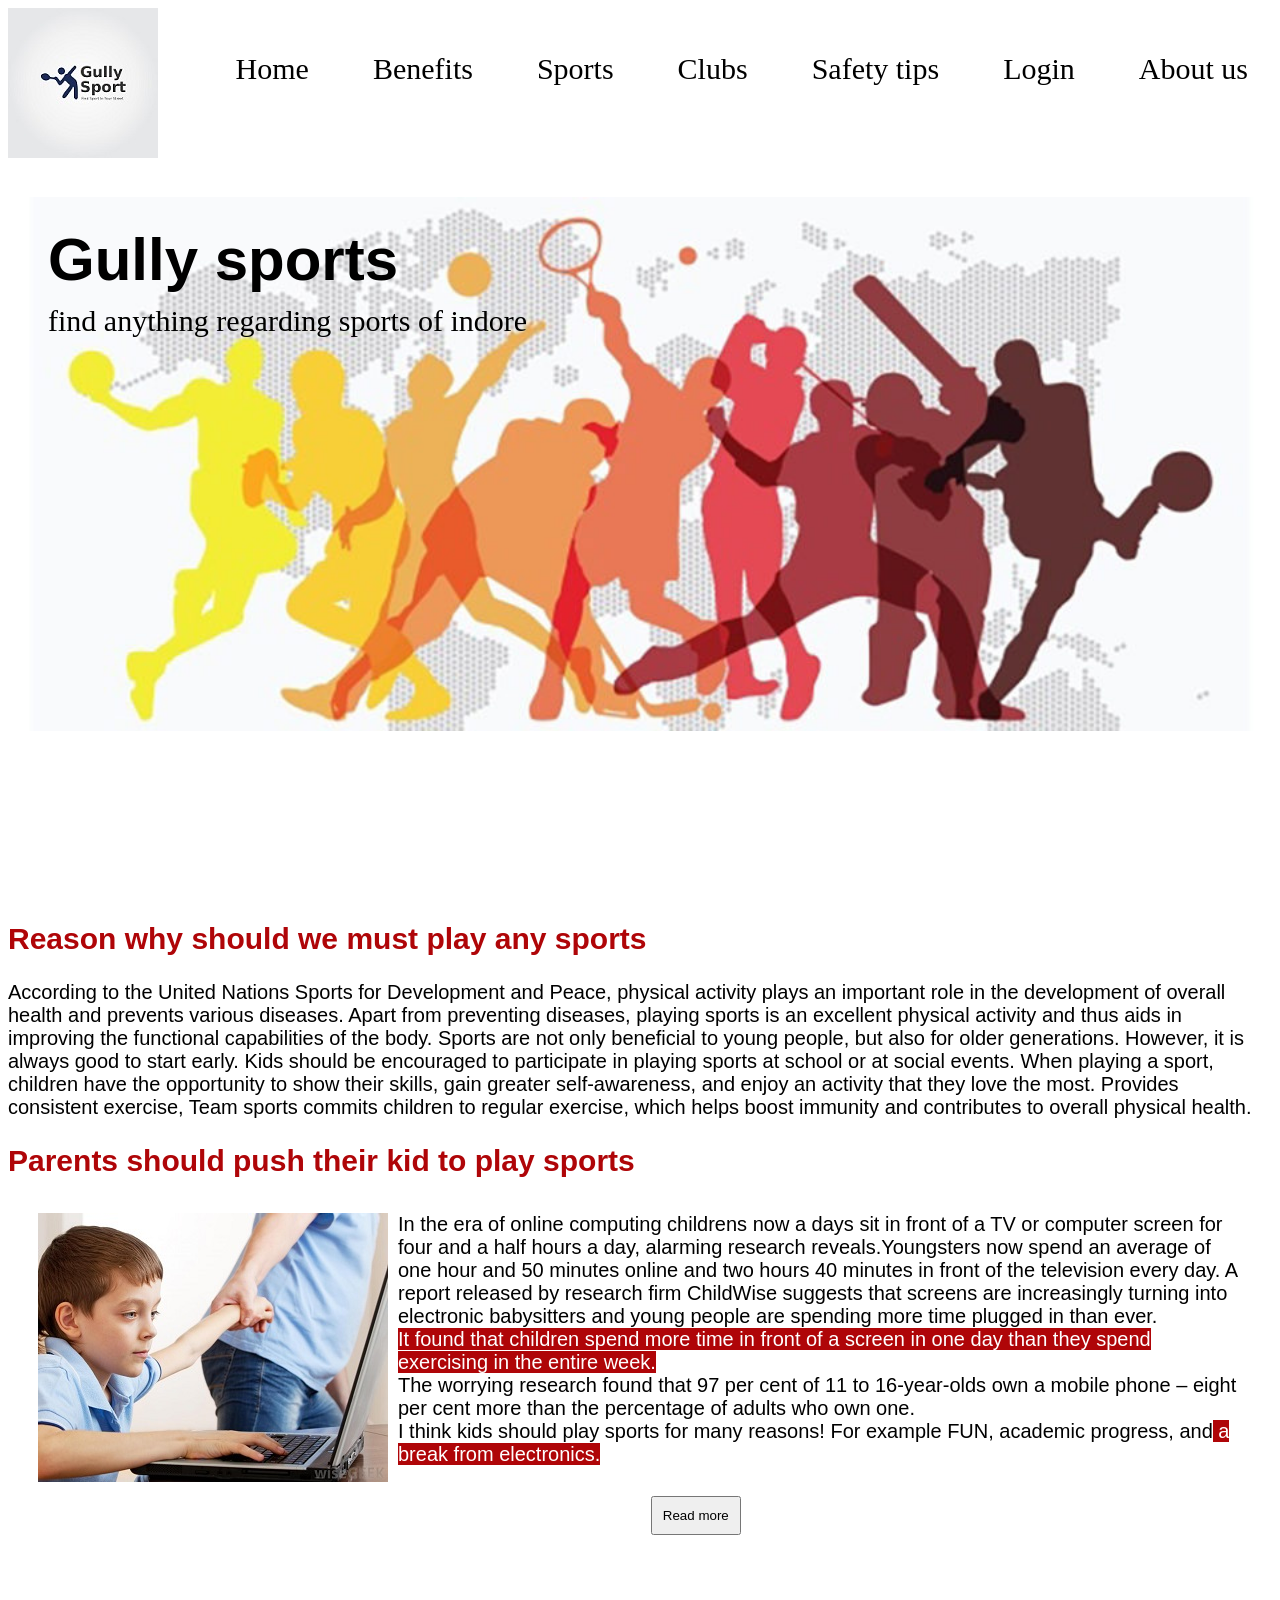
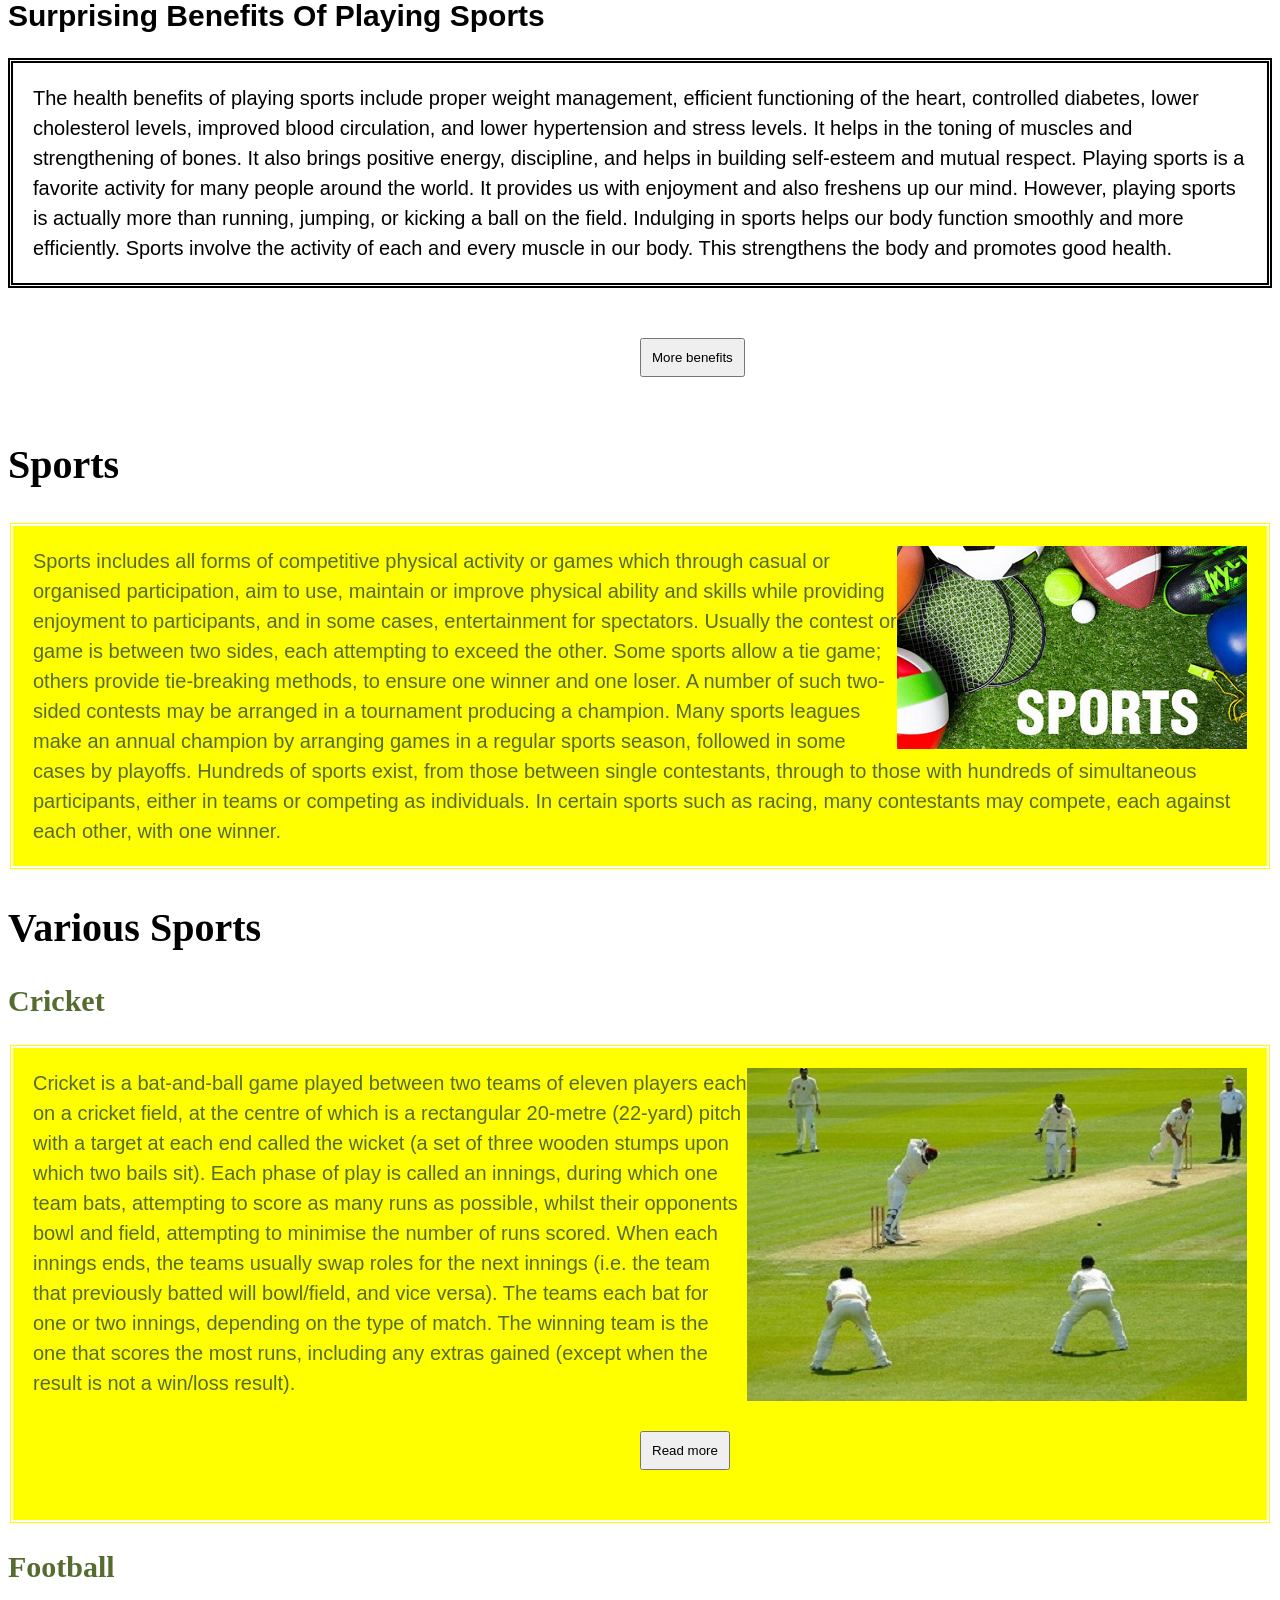
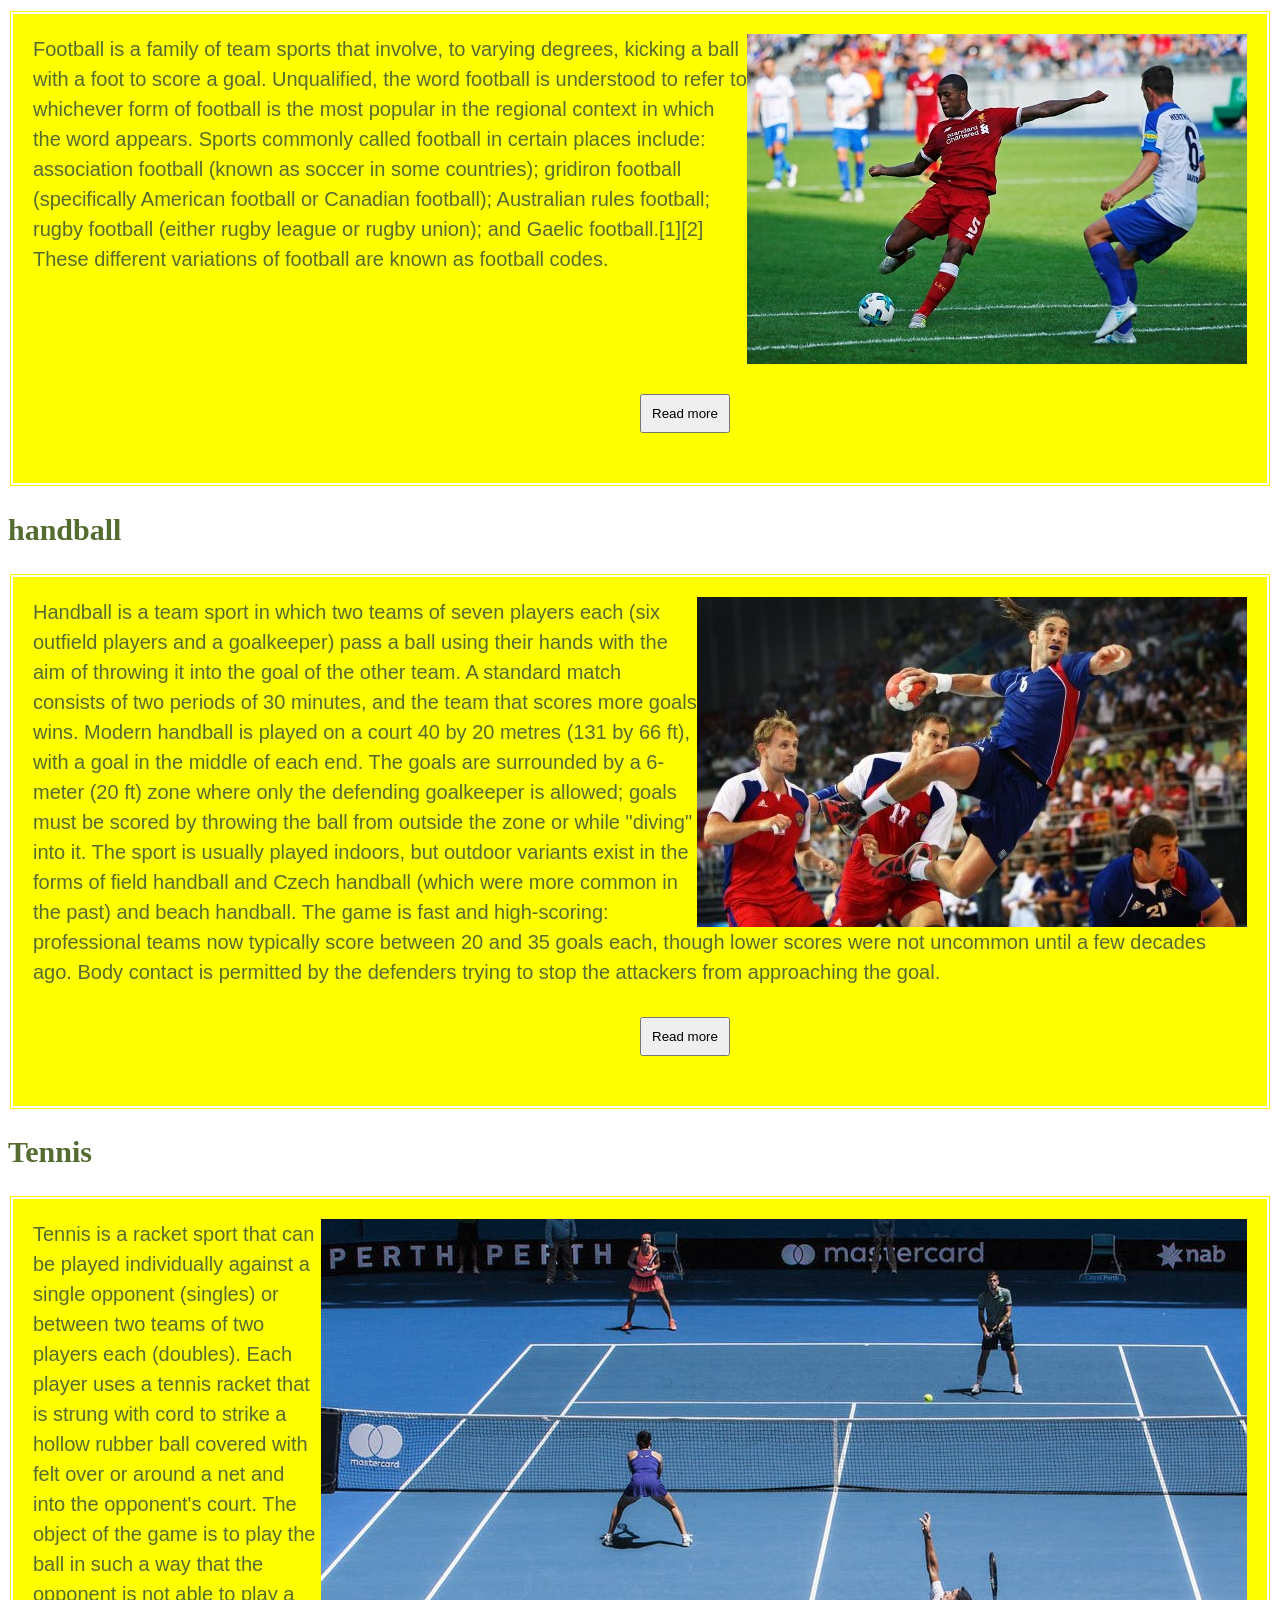
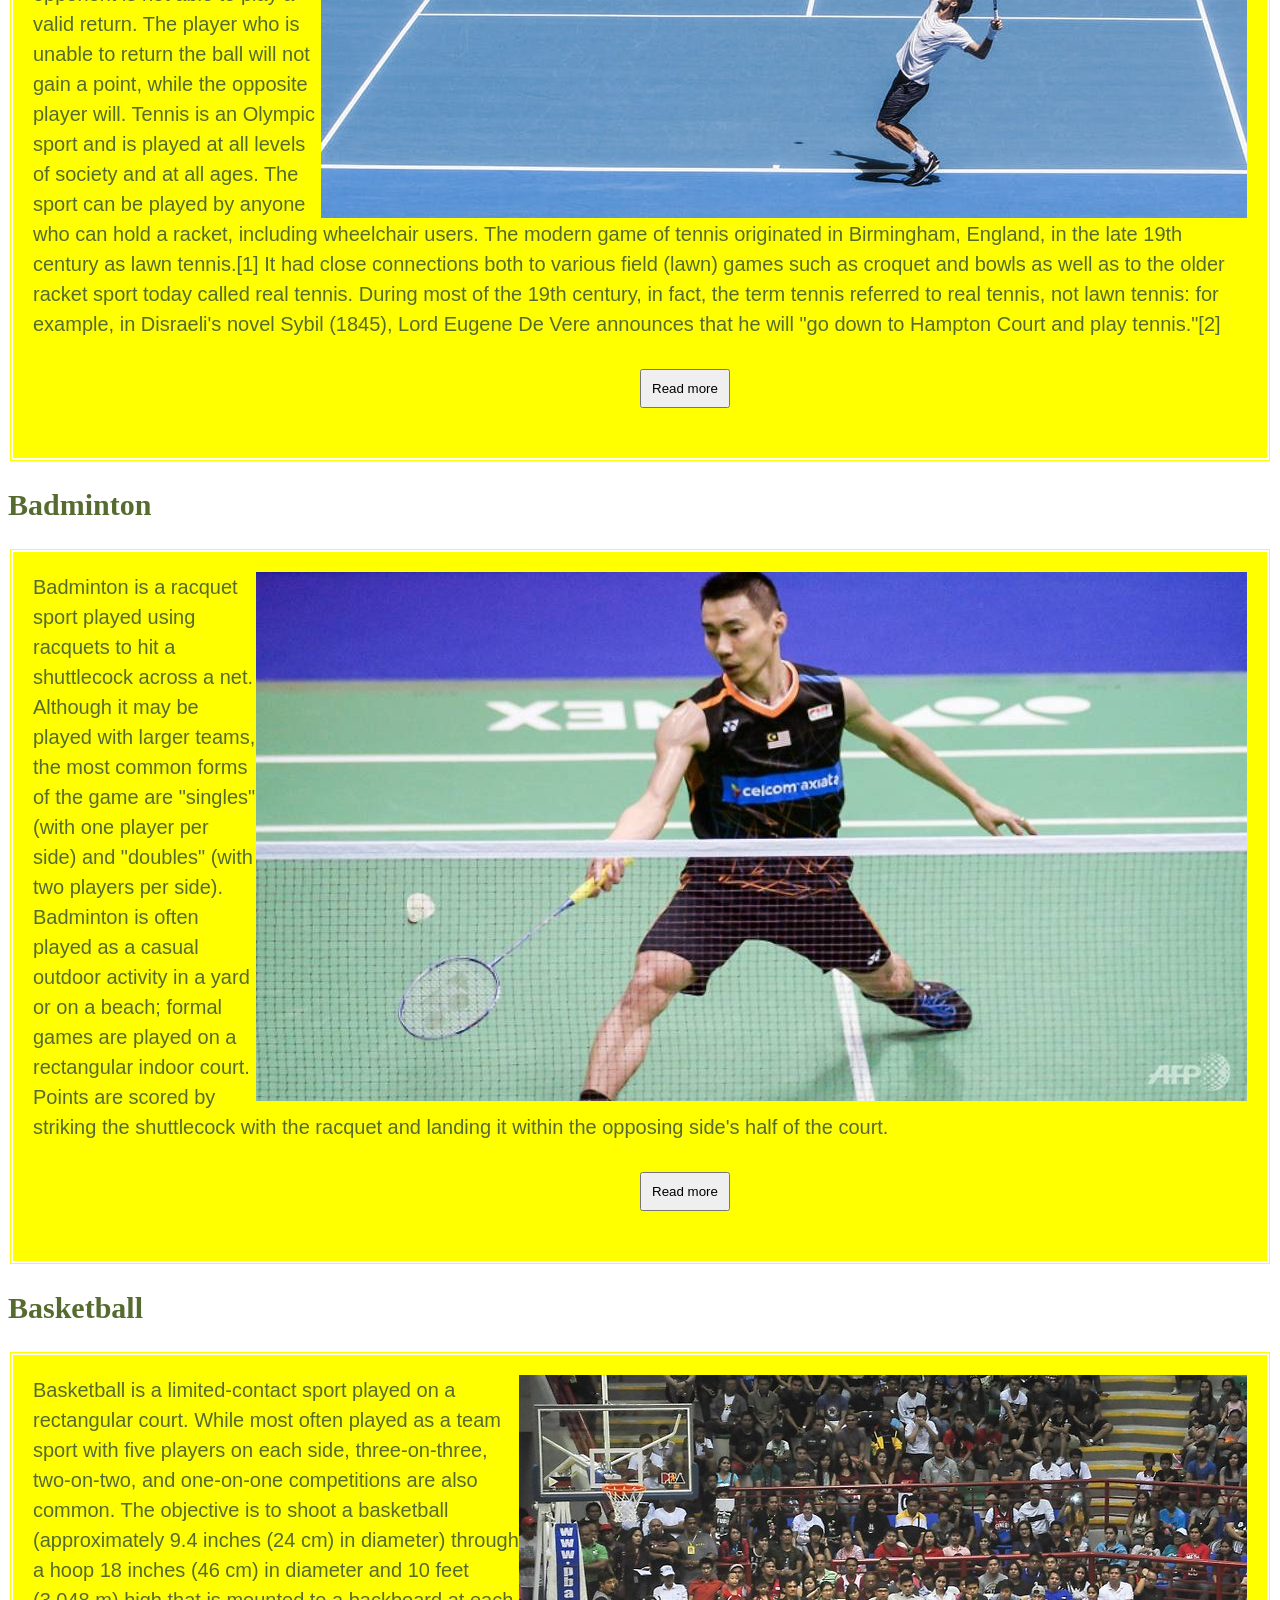
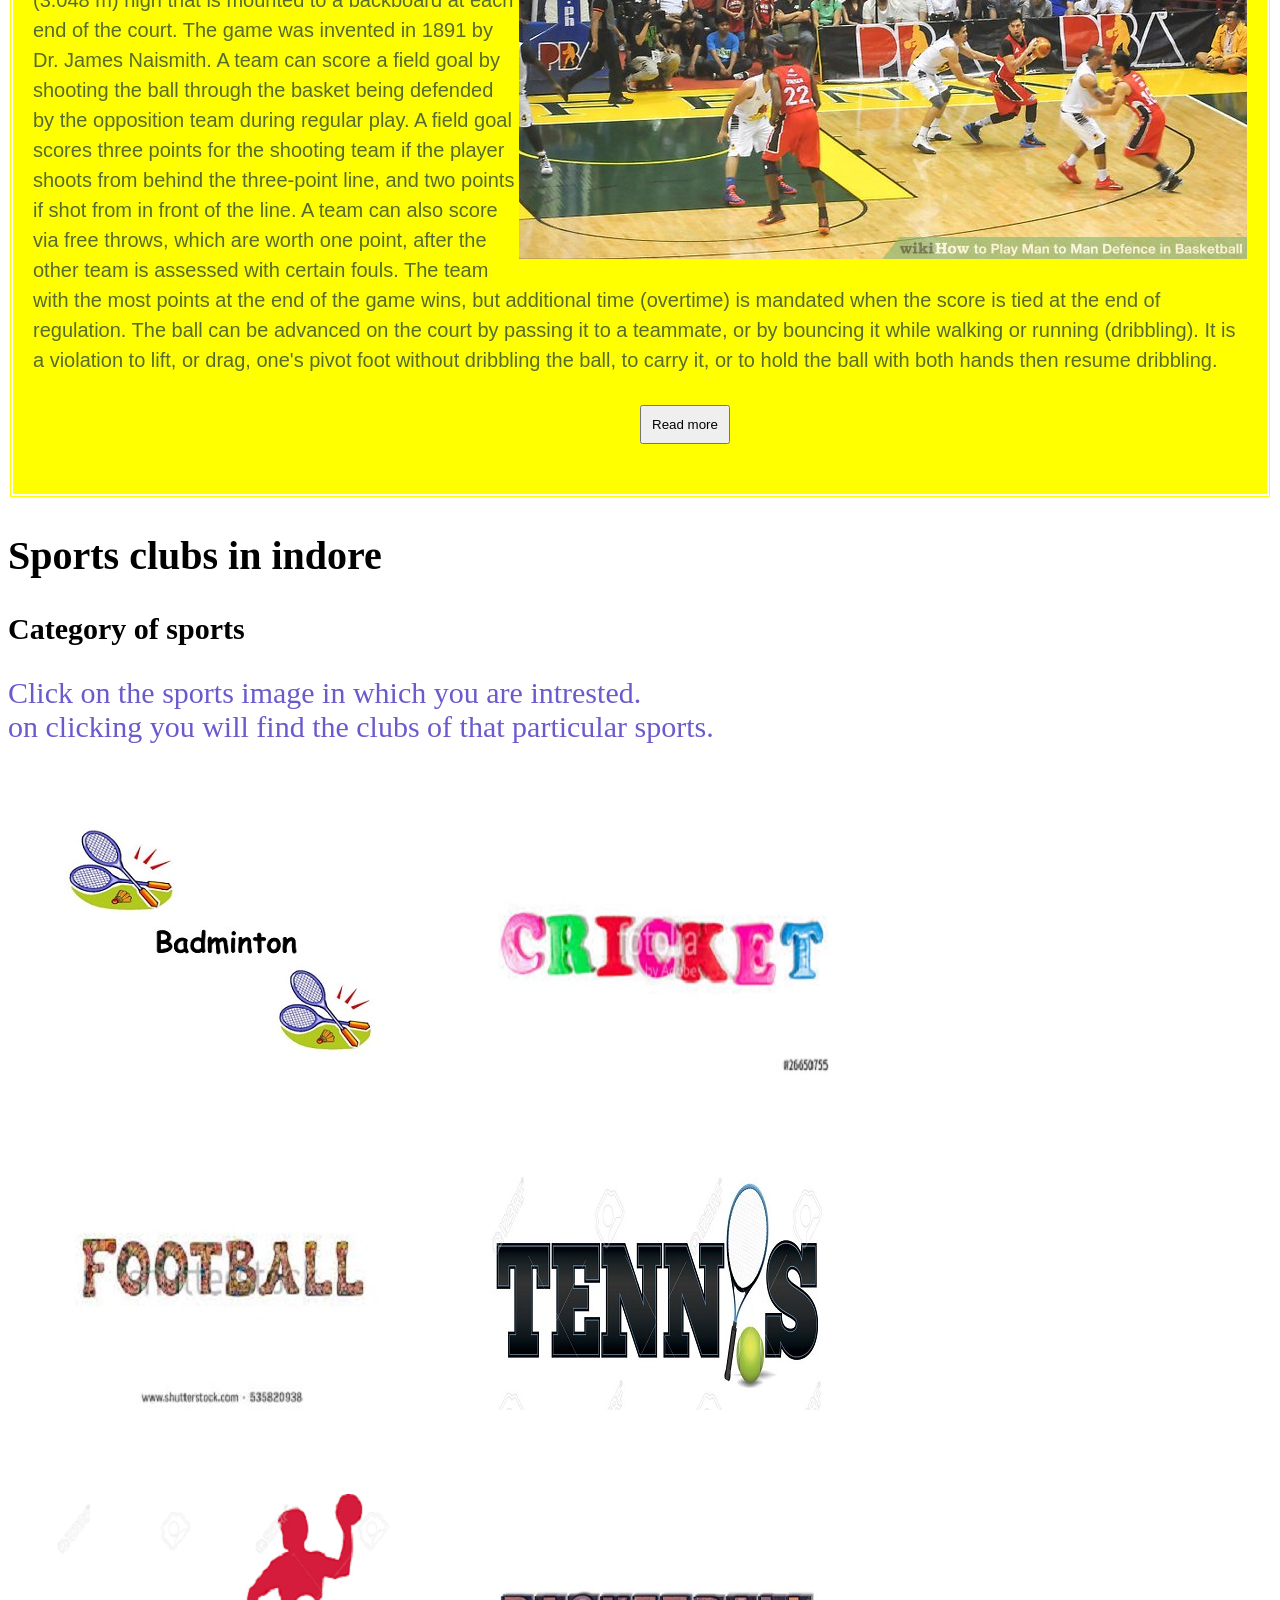
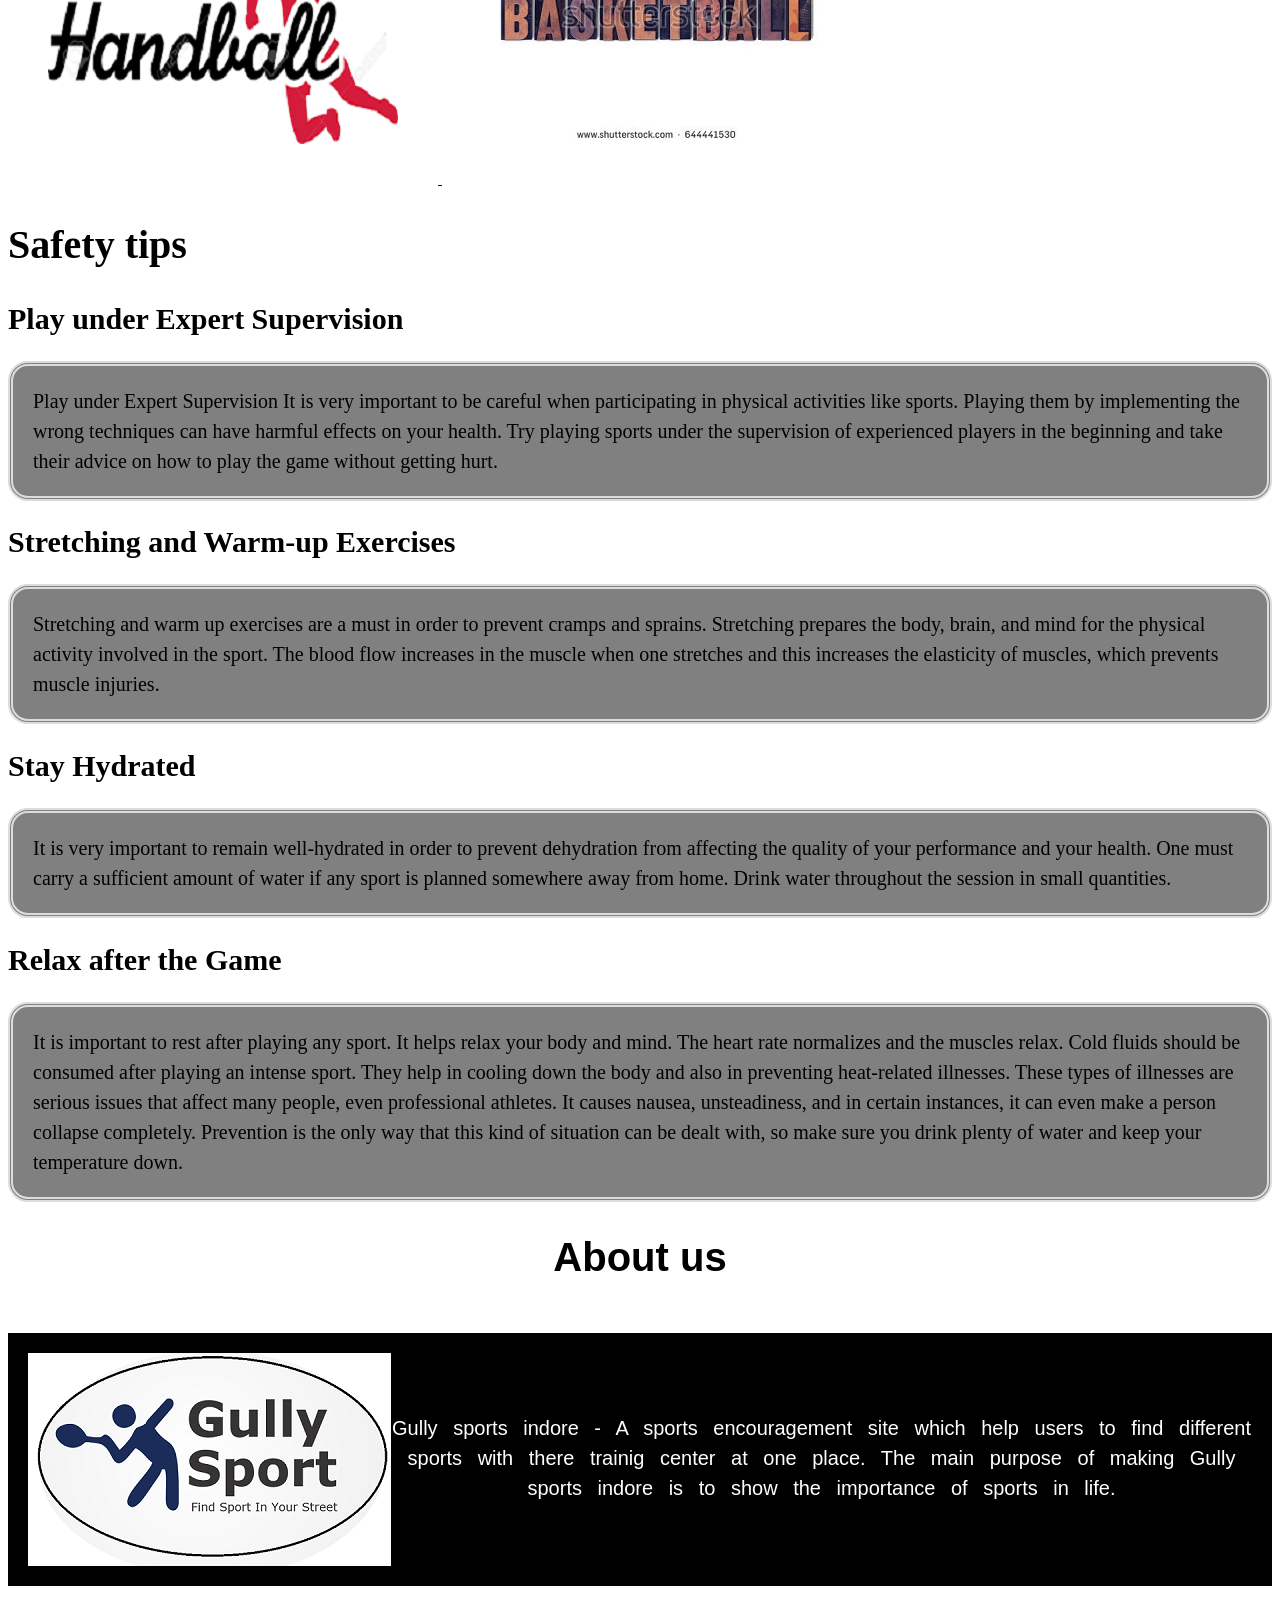
<file: FRONTEND/GULLY SPORTS/index.html>
﻿<!doctype html>
<html>
<head>
<meta charset="utf-8">
<title>gully sports</title>
<link rel="stylesheet" type="text/css" href="stylesheet.css">
</head>

<body>
	<section class="Homepagetop">
	    <div class="homepageheader">
				<ul>
				<li><a href="#Home">Home</a></li>
				
				<li><a href="#Benefits">Benefits</a></li>
		        <li><a href="#Sports">Sports</a></li>
				<li><a href="#Clubs">Clubs</a></li>
				<li><a href="#Safety tips">Safety  tips</a></li>
				<li><a href="../../GULLY SPORTS/index.php"> Login</a></li>	
				<li><a href="#About us">About us</a></li>	
			    </ul>
		</div>
	 				<img src="images/gullysportslogo.jpg" alt="">
</section>
	
	
	<section class="Home" id="Home">
          <div class="hometext">
			  <br>			 
			<h1> Gully sports</h1>
			<p> find anything regarding sports of indore</p>	  
		 </div>
     </section>
		
	<section class="Why">
		<div class="Whyplay">
	    	<h1> Reason why should we  must play any sports </h1>
	    	 <p> According to the United Nations Sports for Development and Peace, physical activity plays an important role in the development of overall health and prevents various diseases. Apart from preventing diseases, playing sports is an excellent physical activity and thus aids in improving the functional capabilities of the body. Sports are not only beneficial to young people, but also for older generations. However, it is always good to start early. Kids should be encouraged to participate in playing sports at school or at social events. When playing a sport, children have the opportunity to show their skills, gain greater self-awareness, and enjoy an activity that they love the most. Provides consistent exercise, Team sports commits children to regular exercise, which helps boost immunity and contributes to overall physical health.</p>

			<h1>Parents should push their kid to play sports</h1>
			<p class="para1">
			<img class="imagechildcom" src="images/gaming-addiction-autisme.jpg" alt="">		
In the era of online computing childrens now a days sit in front of a TV or computer screen for four  and a  half hours a day, alarming research reveals.Youngsters now spend an average of one hour and 50 minutes online and two hours 40 minutes in front of the television every day.	A report released by research firm ChildWise suggests that screens are increasingly turning into electronic babysitters and young people  are spending more time plugged in than ever.
			<br>
			<span class="highligh" >It found that children spend more time in front of a screen in one day than they spend exercising in the entire week.</span>
			<br>
The worrying research found that 97 per cent of 11 to 16-year-olds own a mobile phone – eight per cent more than the percentage of adults who own one.			<br>
		I think kids should play sports for many reasons! For example FUN, academic progress, and<span class="highligh">
			a break from electronics.</span> 
			<br>
			<a href="whyshouldplay.html">  <button class="button1">
			Read more
			</button>
			</a>
       		 </p>
	</div>
</section>
	
<section class="Benefits" id="Benefits">
		<div>
			<h1>Surprising Benefits Of Playing Sports </h1>
			<p>The health benefits of playing sports include proper weight management, efficient functioning of the heart, controlled diabetes, lower cholesterol levels, improved blood circulation, and lower hypertension and stress levels. It helps in the toning of muscles and strengthening of bones. It also brings positive energy, discipline, and helps in building self-esteem and mutual respect.
		Playing sports is a favorite activity for many people around the world. It provides us with enjoyment and also freshens up our mind. However, playing sports is actually more than running, jumping, or kicking a ball on the field. Indulging in sports helps our body function smoothly and more efficiently. Sports involve the activity of each and every muscle in our body. This strengthens the body and promotes good health.
     </p>	
		<a href="Benefitsofsports.html"> <button class="button2">
			More benefits
			</button>
			</a>
		</div>
</section>	
	
	<section class="sports" id="Sports"> 
	<idv>
	<h1>Sports</h1>
		<p>
			<img class="sportsimage" src="images/sports.png" alt="">
			Sports includes all forms of competitive physical activity or games which through casual or organised participation, aim to use, maintain or improve physical ability and skills while providing enjoyment to participants, and in some cases, entertainment for spectators. Usually the contest or game is between two sides, each attempting to exceed the other. Some sports allow a tie game; others provide tie-breaking methods, to ensure one winner and one loser. A number of such two-sided contests may be arranged in a tournament producing a champion. Many sports leagues make an annual champion by arranging games in a regular sports season, followed in some cases by playoffs. Hundreds of sports exist, from those between single contestants, through to those with hundreds of simultaneous participants, either in teams or competing as individuals. In certain sports such as racing, many contestants may compete, each against each other, with one winner.</p>
	</idv>
		
	<h1>Various Sports</h1>	
	<h2>Cricket</h2>
		<p><img class="sportsimage" src="images contain/sports section/cricket-wicket.jpg" alt="">
			Cricket is a bat-and-ball game played between two teams of eleven players each on a cricket field, at the centre of which is a rectangular 20-metre (22-yard) pitch with a target at each end called the wicket (a set of three wooden stumps upon which two bails sit). Each phase of play is called an innings, during which one team bats, attempting to score as many runs as possible, whilst their opponents bowl and field, attempting to minimise the number of runs scored. When each innings ends, the teams usually swap roles for the next innings (i.e. the team that previously batted will bowl/field, and vice versa). The teams each bat for one or two innings, depending on the type of match. The winning team is the one that scores the most runs, including any extras gained (except when the result is not a win/loss result).
		
		<a href=""> <button class="button2">
			Read more
			</button>
		</a>
		</p>
		
		<h2> Football</h2>
	
	
		<p><img class="sportsimage" src="images contain/sports section/football.jpg" alt="">
		Football is a family of team sports that involve, to varying degrees, kicking a ball with a foot to score a goal. Unqualified, the word football is understood to refer to whichever form of football is the most popular in the regional context in which the word appears. Sports commonly called football in certain places include: association football (known as soccer in some countries); gridiron football (specifically American football or Canadian football); Australian rules football; rugby football (either rugby league or rugby union); and Gaelic football.[1][2] These different variations of football are known as football codes.
			<a href=""> <button class="button2">
			Read more
			</button>
			</a>
		</p>
	
	
	<h2>handball</h2>
		
		<p><img class="sportsimage" src="images contain/sports section/handball.jpg" alt="">
		Handball  is a team sport in which two teams of seven players each (six outfield players and a goalkeeper) pass a ball using their hands with the aim of throwing it into the goal of the other team. A standard match consists of two periods of 30 minutes, and the team that scores more goals wins.
Modern handball is played on a court 40 by 20 metres (131 by 66 ft), with a goal in the middle of each end. The goals are surrounded by a 6-meter (20 ft) zone where only the defending goalkeeper is allowed; goals must be scored by throwing the ball from outside the zone or while "diving" into it. The sport is usually played indoors, but outdoor variants exist in the forms of field handball and Czech handball (which were more common in the past) and beach handball. The game is fast and high-scoring: professional teams now typically score between 20 and 35 goals each, though lower scores were not uncommon until a few decades ago. Body contact is permitted by the defenders trying to stop the attackers from approaching the goal.
<br>
			<a href=""> <button class="button2">
			Read more
			</button>
			</a>
		</p>
		
		
		<h2>Tennis</h2>
		<p>
			<img class="sportsimage" src="images contain/sports section/tennis.jpg" alt="">
	Tennis is a racket sport that can be played individually against a single opponent (singles) or between two teams of two players each (doubles). Each player uses a tennis racket that is strung with cord to strike a hollow rubber ball covered with felt over or around a net and into the opponent's court. The object of the game is to play the ball in such a way that the opponent is not able to play a valid return. The player who is unable to return the ball will not gain a point, while the opposite player will.
Tennis is an Olympic sport and is played at all levels of society and at all ages. The sport can be played by anyone who can hold a racket, including wheelchair users. The modern game of tennis originated in Birmingham, England, in the late 19th century as lawn tennis.[1] It had close connections both to various field (lawn) games such as croquet and bowls as well as to the older racket sport today called real tennis. During most of the 19th century, in fact, the term tennis referred to real tennis, not lawn tennis: for example, in Disraeli's novel Sybil (1845), Lord Eugene De Vere announces that he will "go down to Hampton Court and play tennis."[2]

			<a href=""> <button class="button2">
			Read more
			</button>
			</a>
		</p>
		
		<h2>Badminton</h2>
		<p>
			<img class="sportsimage" src="images contain/sports section/malaysia-s-lee-chong-wei-hits-a-shot-against-china-s-chen-long-during-the-men-s-singles-final-at-the-hong-kong-open-badminton-tournament-in-hong-kong-on-november-26-2017-15117012138.jpg"  alt="">
	Badminton is a racquet sport played using racquets to hit a shuttlecock across a net. Although it may be played with larger teams, the most common forms of the game are "singles" (with one player per side) and "doubles" (with two players per side). Badminton is often played as a casual outdoor activity in a yard or on a beach; formal games are played on a rectangular indoor court. Points are scored by striking the shuttlecock with the racquet and landing it within the opposing side's half of the court.

			<a href=""> <button class="button2">
			Read more
			</button>
			</a>
		</p>
		
	<h2>Basketball</h2>
		<p>
			<img class="sportsimage" src="images contain/sports section/basketball.jpg" alt="">
	Basketball is a limited-contact sport played on a rectangular court. While most often played as a team sport with five players on each side, three-on-three, two-on-two, and one-on-one competitions are also common. The objective is to shoot a basketball (approximately 9.4 inches (24 cm) in diameter) through a hoop 18 inches (46 cm) in diameter and 10 feet (3.048 m) high that is mounted to a backboard at each end of the court. The game was invented in 1891 by Dr. James Naismith.

A team can score a field goal by shooting the ball through the basket being defended by the opposition team during regular play. A field goal scores three points for the shooting team if the player shoots from behind the three-point line, and two points if shot from in front of the line. A team can also score via free throws, which are worth one point, after the other team is assessed with certain fouls. The team with the most points at the end of the game wins, but additional time (overtime) is mandated when the score is tied at the end of regulation. The ball can be advanced on the court by passing it to a teammate, or by bouncing it while walking or running (dribbling). It is a violation to lift, or drag, one's pivot foot without dribbling the ball, to carry it, or to hold the ball with both hands then resume dribbling.
          
			<a href=""> <button class="button2">
			Read more
			</button>
			</a>
		</p>


			
	
	</section>	
	
	<section class="Club" id="Clubs">
		<div> 
		<h1> Sports clubs in indore</h1>
	
        <h2>Category of sports</h2>

		<p> Click on the sports image in which you are intrested.
			
			<br>
            on clicking you will find the clubs of that particular sports. 
			
			
			</p>
		<a href="badminton.html"> <img src="images contain/clubs section/badminton-1-638.jpg" alt=""></a>
			
		<a href="cricketindore-1.html"><img src="images contain/clubs section/cricket.jpg" alt=""></a>
			
		<a href="football indore.html">	<img  src="images contain/clubs section/football.jpg" alt=""></a>
			
	<a href="tennis.html">	<img  src="images contain/clubs section/tennis.jpg" alt="">
		
			</a>
			<a href="handballhtml.html">	<img  src="images contain/clubs section/handball.png" alt="">
			</a>
			<a href="basketballindore.html">	<img  src="images contain/clubs section/basketball.jpg" alt="">
			</a>
		</div>
	
	</section>
	
	
	<section class="Safety tips" id="Safety tips">
		<div>
		<h1> Safety tips </h1>
			<h2>
Play under Expert Supervision
</h2>
			<p>Play under Expert Supervision
It is very important to be careful when participating in physical activities like sports. Playing them by implementing the wrong techniques can have harmful effects on your health. Try playing sports under the supervision of experienced players in the beginning and take their advice on how to play the game without getting hurt.
</p>
			<h2>Stretching and Warm-up Exercises</h2>
			<p>Stretching and warm up exercises are a must in order to prevent cramps and sprains. Stretching prepares the body, brain, and mind for the physical activity involved in the sport. The blood flow increases in the muscle when one stretches and this increases the elasticity of muscles, which prevents muscle injuries.</p>
			<h2>Stay Hydrated</h2>
			<p>It is very important to remain well-hydrated in order to prevent dehydration from affecting the quality of your performance and your health. One must carry a sufficient amount of water if any sport is planned somewhere away from home. Drink water throughout the session in small quantities.</p>
			<h2>Relax after the Game</h2>
			<p>It is important to rest after playing any sport. It helps relax your body and mind. The heart rate normalizes and the muscles relax. Cold fluids should be consumed after playing an intense sport. They help in cooling down the body and also in preventing heat-related illnesses. These types of illnesses are serious issues that affect many people, even professional athletes. It causes nausea, unsteadiness, and in certain instances, it can even make a person collapse completely. Prevention is the only way that this kind of situation can be dealt with, so make sure you drink plenty of water and keep your temperature down.</p>
		</div>
		
	</section>
	
	<section class="aboutus" id="About us">
		
		
		
	<h1>About us </h1>
			
		<p><img src="images/aboutus.png" alt="">
			<br>
<br>

			Gully sports indore - A sports encouragement site which help users to find  different sports with there trainig center at one place.
		The main purpose of making Gully sports indore is to show the importance of sports in life.</p>
	
	
	
	
	</section>
</body>
</html>
</file>
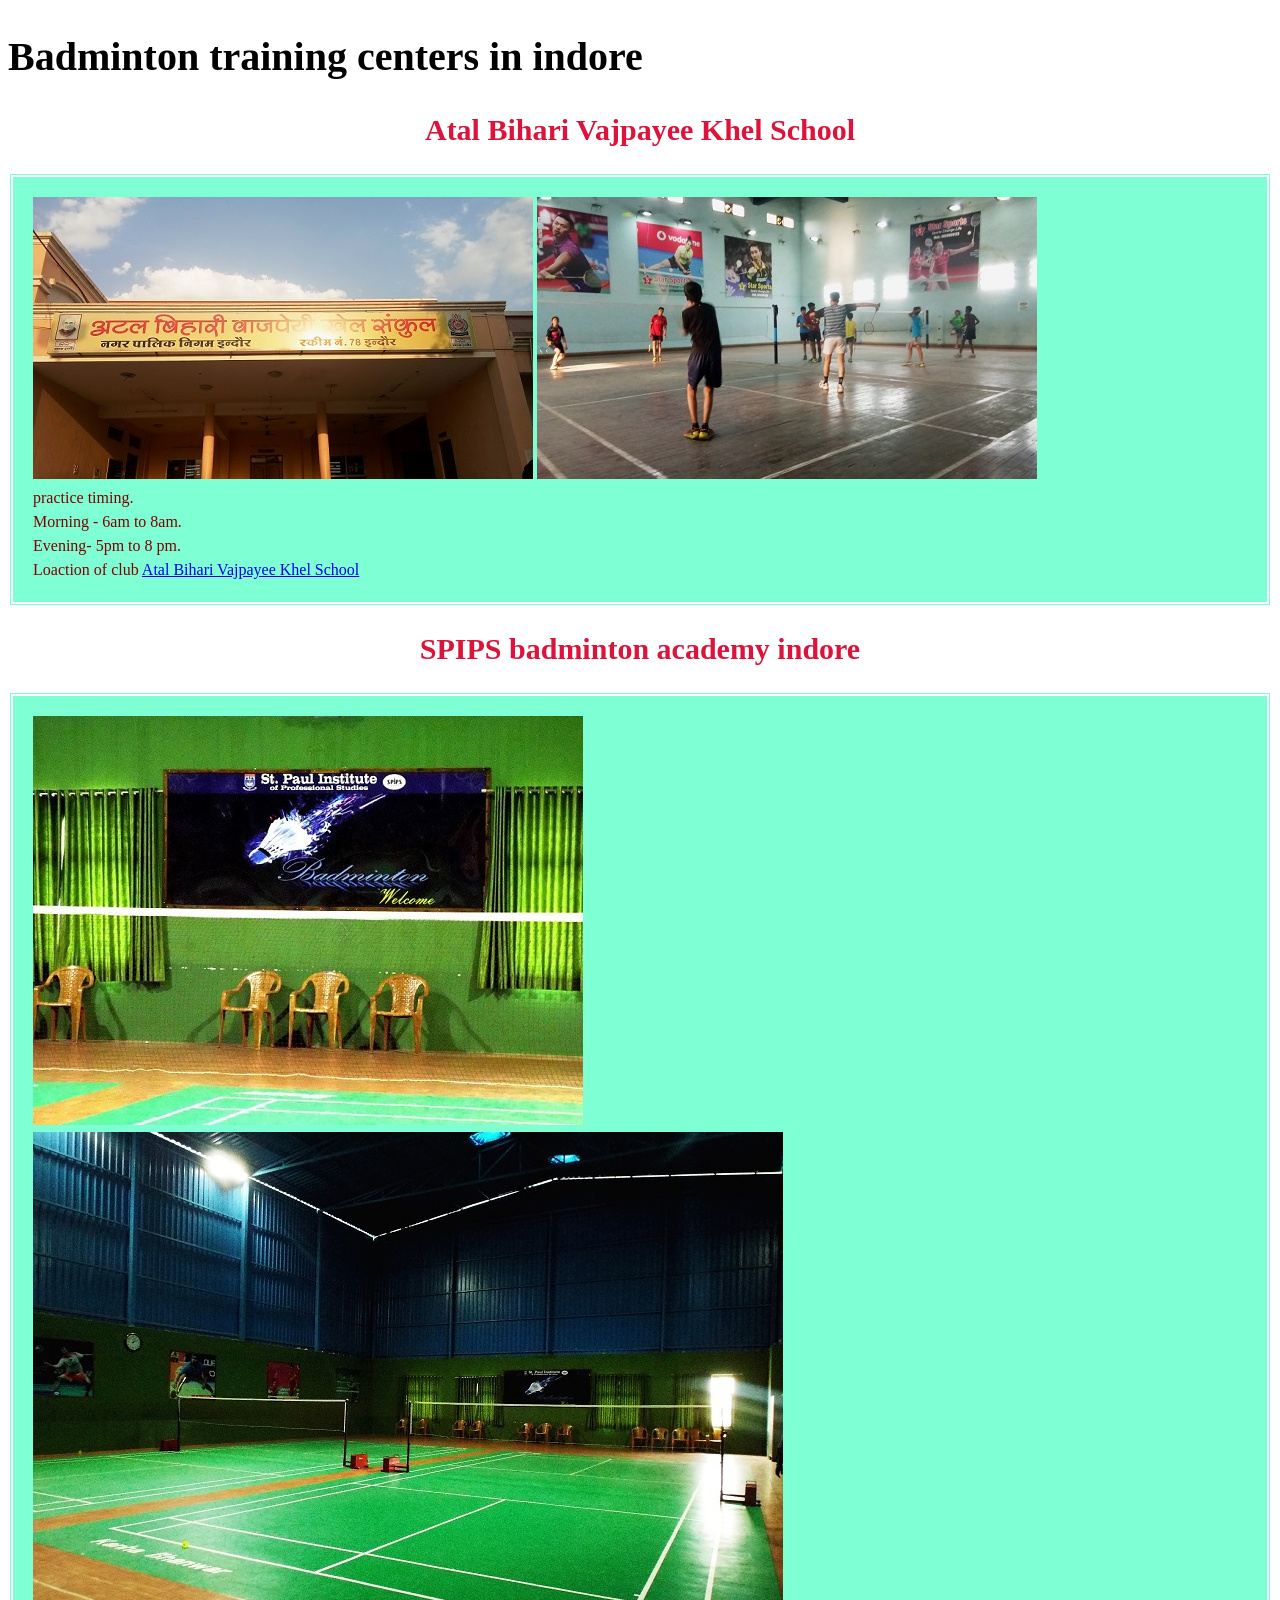
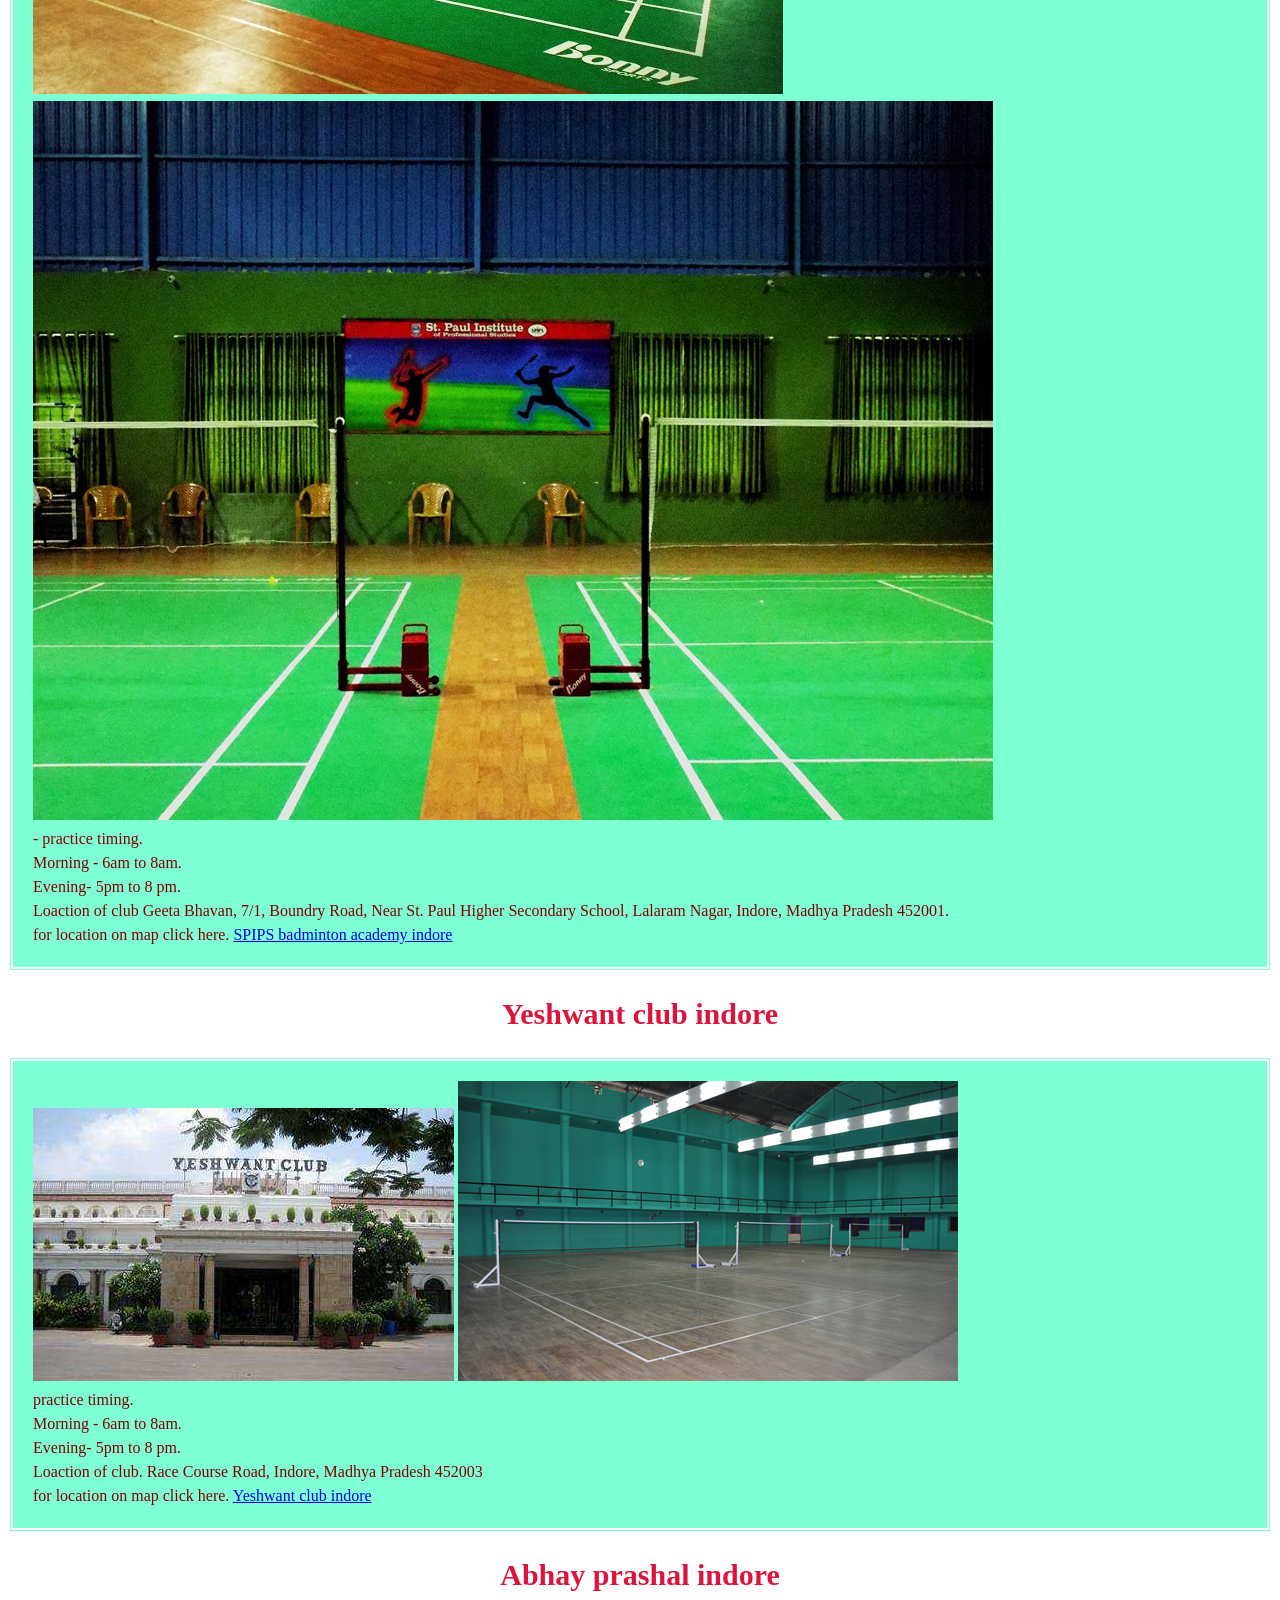
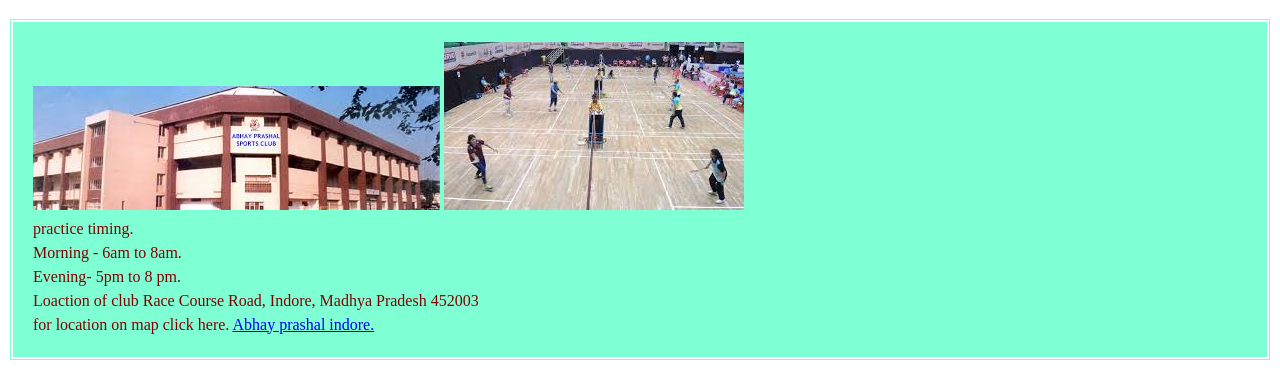
<file: GULLY SPORTS/badminton.html>
<!doctype html>
<html>
<head>
<meta charset="utf-8">
<title>Untitled Document</title>
	
	<link rel="stylesheet" type="text/css" href="stylesheet.css">
</head>

<body>
	
	<section class="Badminton">
		<h1> Badminton training centers in indore</h1>
		
		
		<h2> Atal Bihari Vajpayee Khel School</h2>
		<p>
		<img src="images contain/badminton/IMG_20180404_174424.jpg" alt="">
<img src="images contain/badminton/IMG_20180404_174557.jpg" alt="">
			
			<br>

		 practice timing.
		<br>
Morning -
6am to 8am.
		<br>

		Evening- 5pm to 8 pm.
		<br>

		Loaction of club
		<a    href="https://www.google.co.in/maps/search/atal+khel+ground+indore/@22.7556652,75.8696221,13z/data=!3m1!4b1">Atal Bihari Vajpayee Khel School
				</a></p>
		
		 <h2> SPIPS badminton academy indore</h2>
		<p>
		<img src="images contain/spips badminton/0.jpg" alt="">
         	<img src="images contain/spips badminton/1.jpg" alt="">
			<img src="images contain/spips badminton/2.jpg" alt="">	
		
		
		<br>
-
		
			 practice timing.
		
				<br>
                 Morning -
                6am to 8am.
		         <br>
  
		        Evening- 5pm to 8 pm.
		
		         <br>

			
			
		    	Loaction of club
		
			
			Geeta Bhavan, 7/1, Boundry Road, Near St. Paul Higher Secondary School, Lalaram Nagar, Indore, Madhya Pradesh 452001.
			<br>
			for location on map click here.
			<a    href="https://www.google.co.in/maps/place/St.+Paul+Institute+Of+Professional+Studies/@22.7143894,75.888112,17z/data=!3m1!4b1!4m5!3m4!1s0x3962fd2fda216b61:0xfa3365c7f9cdcbd6!8m2!3d22.7143894!4d75.8903007">SPIPS badminton academy indore
			</a>
			</p>
			
			 <h2> Yeshwant club indore</h2>
		<p>
		<img src="images contain/yeshwant club/the-yeshwant-club-race-course-road-indore-sports-clubs-2dcrcx7.jpg" alt="">
         <img src="images contain/yeshwant club/badminton.jpg" alt="">	
			<br>

		 practice timing.
		
				<br>
                 Morning -
                6am to 8am.
		         <br>
  
		        Evening- 5pm to 8 pm.
		
		<br>

			
			
			Loaction of club.
		
			Race Course Road, Indore, Madhya Pradesh 452003
			
			<br>
			for location on map click here.
			<a    href="https://www.google.co.in/maps/place/Yeshwant+Club/@22.7239989,75.874623,17z/data=!3m1!4b1!4m5!3m4!1s0x3962fd3ffa2a99f7:0x6a81018fbbd2024d!8m2!3d22.7239989!4d75.8768117">Yeshwant club indore
			</a>
			</p>
			
		<h2> Abhay prashal indore</h2>
		<p>
		<img src="images contain/abhay prashal/images (1).jpg" alt="">
         <img src="images contain/abhay prashal/images.jpg"  alt="">	
		<br>

			practice timing.
		
				<br>
                 Morning -
                6am to 8am.
		         <br>
  
		        Evening- 5pm to 8 pm.
		
		
			
			<br>

			Loaction of club
		
		Race Course Road, Indore, Madhya Pradesh 452003
			
			<br>
			for location on map click here.
			<a    href="https://www.google.co.in/maps/place/Abhay+Prashal+Sports+Club/@22.7250403,75.8756368,17z/data=!3m1!4b1!4m5!3m4!1s0x3962fd3ff5e11a41:0xe08cc0a9fc7ae8a6!8m2!3d22.7250354!4d75.8778255">Abhay prashal indore.
			</a>
			</p>
			
	</section>		
</body>
</html>
</file>
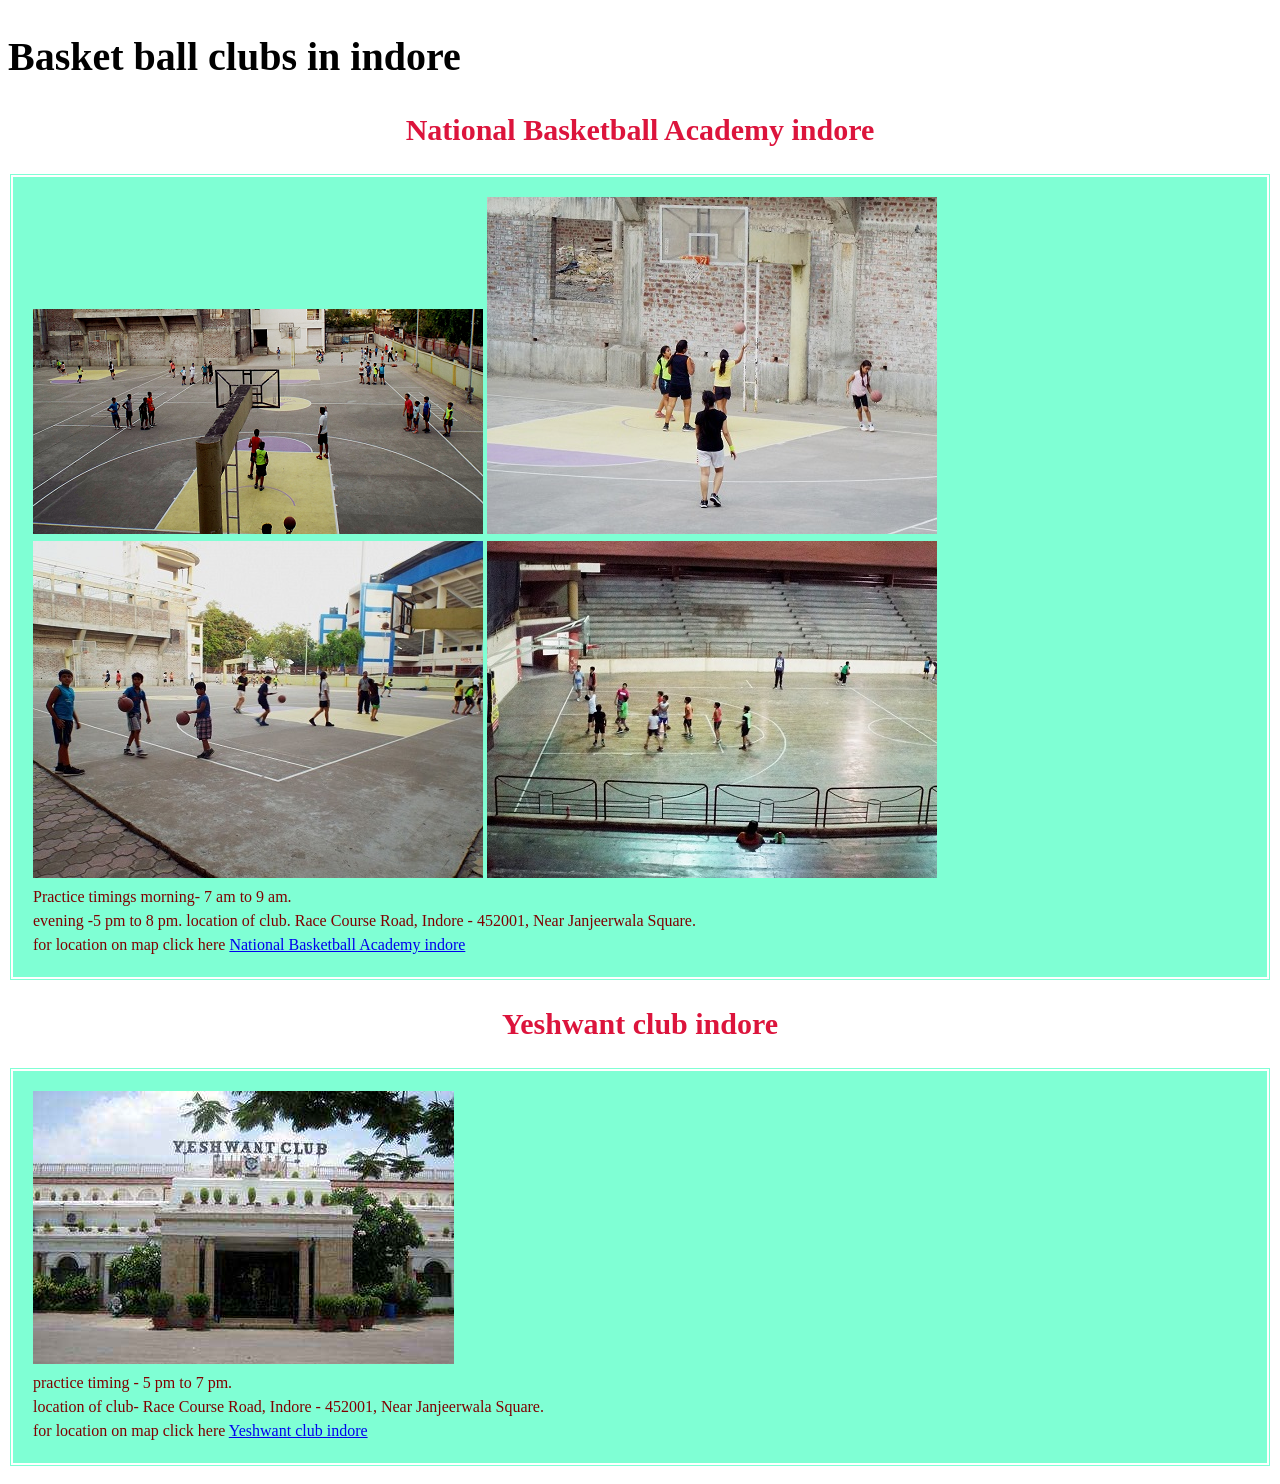
<file: GULLY SPORTS/basketballindore.html>
<!doctype html>
<html>
<head>
<meta charset="utf-8">
<title>Basketball indore </title>
	<link rel="stylesheet" type="text/css" href="stylesheet.css">
</head>

<body>
	<section class="basketball">
	
	<h1> Basket ball clubs in indore</h1>
		<h2>National Basketball Academy indore </h2>
		<p>		<img src="images contain/BBC/1.png" alt="">
		<img src="images contain/BBC/2.jpg" alt="">
		<img src="images contain/BBC/3.jpg" alt="">
	
		<img src="images contain/BBC/5.jpg" alt="">
			<br>

		Practice timings
	 morning- 7 am to 9 am.
			<br>
			evening -5 pm to 8 pm. 
		
	 location of club.
		  Race Course Road, Indore - 452001, Near Janjeerwala Square.
		<br>
			for location on map click here
			<a    href="https://www.google.co.in/maps/dir/''/national+basketball+academy+indore,+madhya+pradesh/data=!4m5!4m4!1m0!1m2!1m1!1s0x3962fd409090c99b:0x1a8157c82d022601?sa=X&ved=0ahUKEwiL2oGW3q3aAhXMso8KHf5mDRoQ9RcIpQEwEA">
				National Basketball Academy indore</a>
	</p>
				
			  <h2>Yeshwant club indore</h2>
		<p>
		<img src="images contain/yeshwant club/the-yeshwant-club-race-course-road-indore-sports-clubs-2dcrcx7.jpg" alt="">
		<br>

		     practice timing - 5 pm to 7 pm.
			<br>

		 location of club-
		  Race Course Road, Indore - 452001, Near Janjeerwala Square.
		<br>
			for location on map click here
			<a    href="https://www.google.co.in/maps/dir/''/yeshwant+club+indore/@22.7239836,75.8067713,12z/data=!3m1!4b1!4m8!4m7!1m0!1m5!1m1!1s0x3962fd3ffa2a99f7:0x6a81018fbbd2024d!2m2!1d75.8768117!2d22.7239989">
				Yeshwant club indore</a>
				
		</p>
		
		</section>
</body>
</html>
</file>
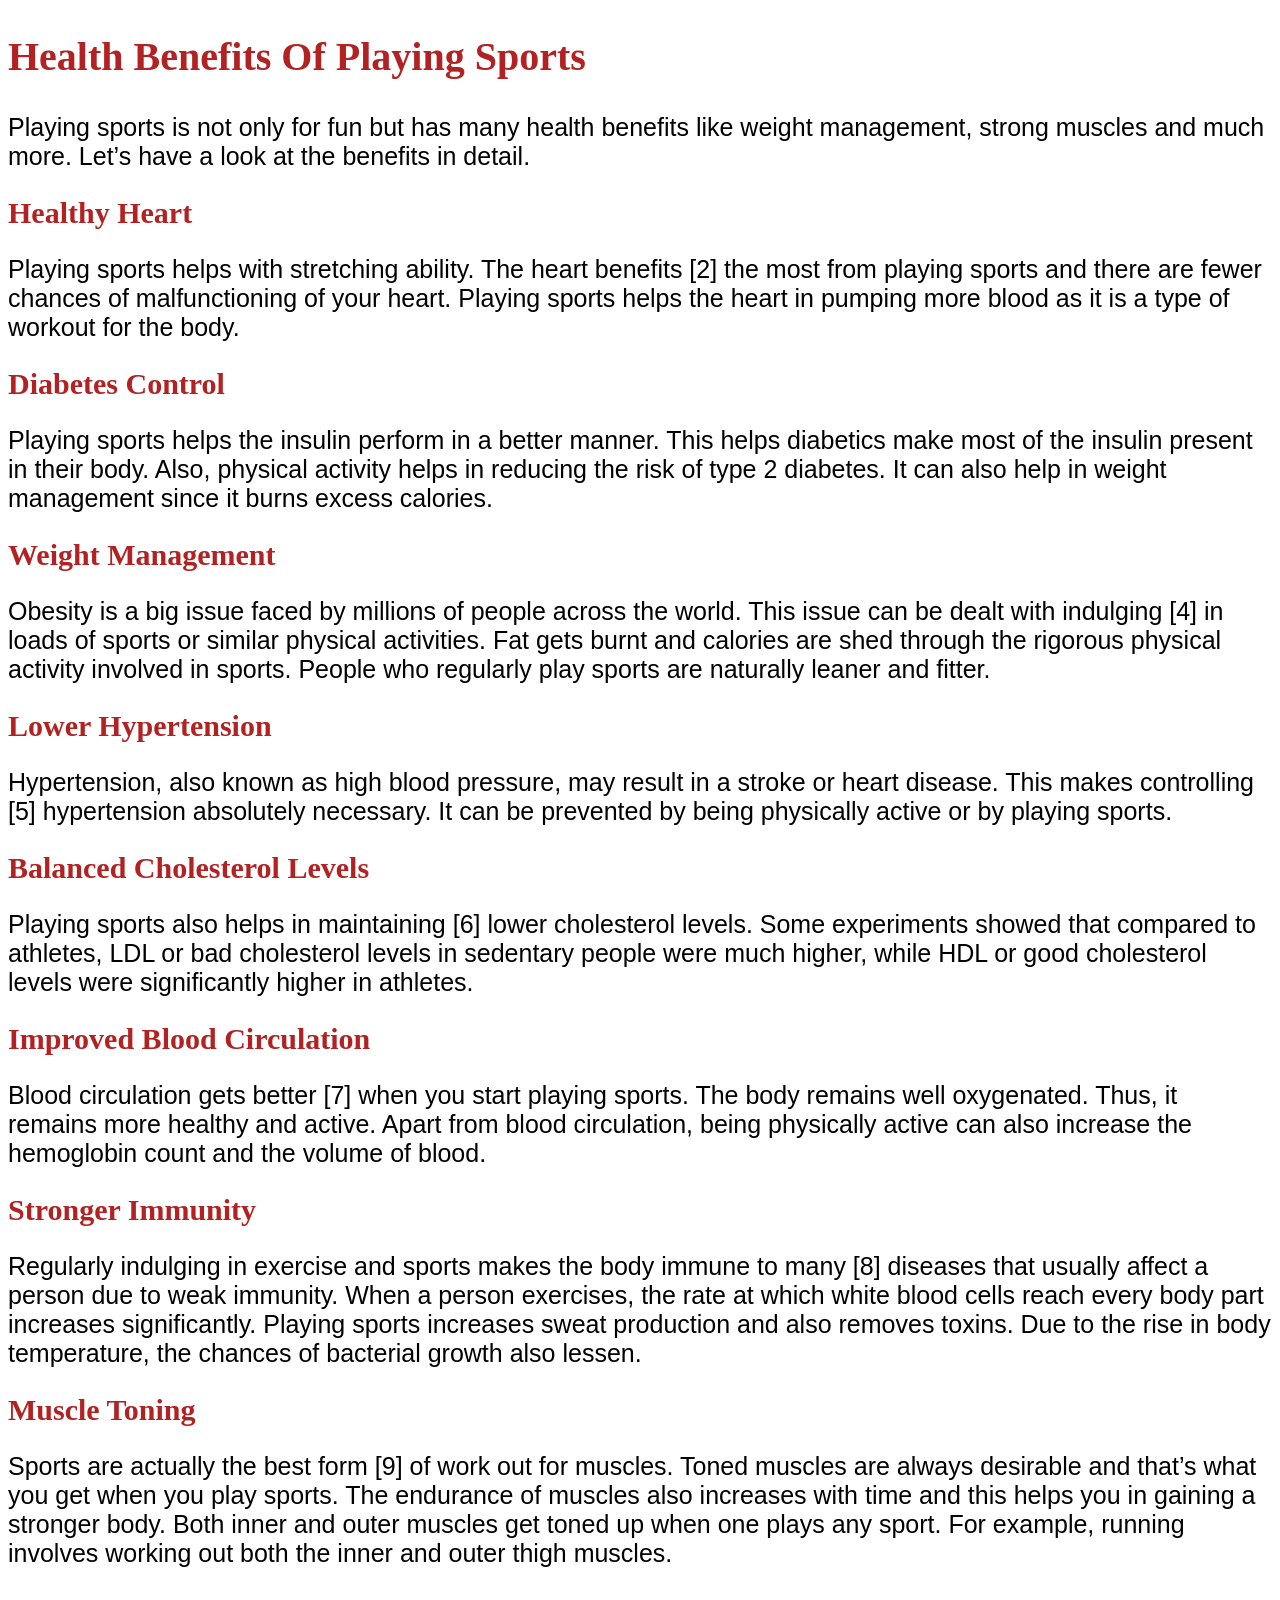
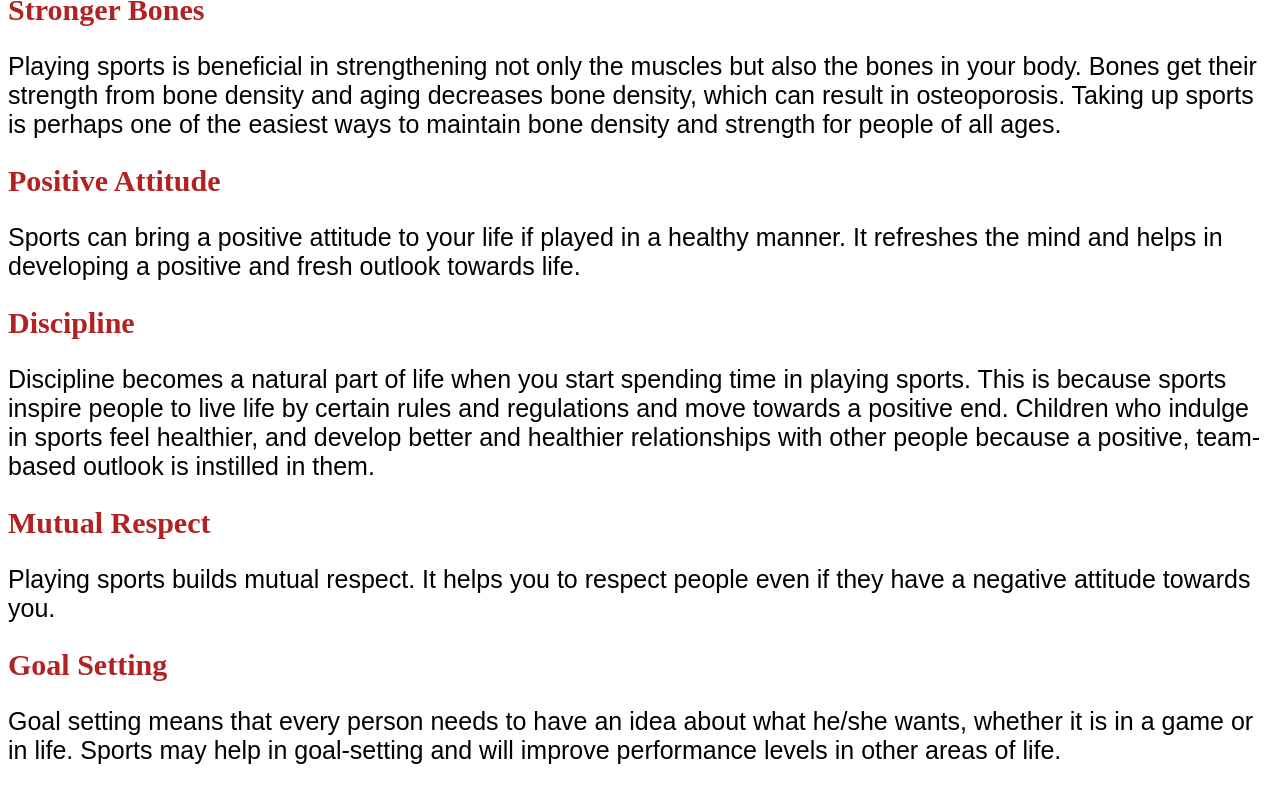
<file: GULLY SPORTS/Benefitsofsports.html>
<!doctype html>
<html>
<head>
<meta charset="utf-8">
<title>Benefits of sports</title>
	<link rel="stylesheet" type="text/css" href="stylesheet.css">
</head>

<body>
	<section class="benefitsofsports">
	<h1>Health Benefits Of Playing Sports</h1>
	
	<p>Playing sports is not only for fun but has many health benefits like weight management, strong muscles and much more. Let’s have a look at the benefits in detail.</p>
	<h2>Healthy Heart</h2>
	<p>Playing sports helps with stretching ability. The heart benefits [2] the most from playing sports and there are fewer chances of malfunctioning of your heart. Playing sports helps the heart in pumping more blood as it is a type of workout for the body.</p>
    <h2>Diabetes Control</h2>
	<p>Playing sports helps the insulin perform in a better manner. This helps diabetics make most of the insulin present in their body. Also, physical activity helps in reducing the risk  of type 2 diabetes. It can also help in weight management since it burns excess calories.</p>
	<h2>Weight Management</h2>
	<p>Obesity is a big issue faced by millions of people across the world. This issue can be dealt with indulging [4] in loads of sports or similar physical activities. Fat gets burnt and calories are shed through the rigorous physical activity involved in sports. People who regularly play sports are naturally leaner and fitter.</p>
	
	<h2>Lower Hypertension</h2>
	<p>Hypertension, also known as high blood pressure, may result in a stroke or heart disease. This makes controlling [5] hypertension absolutely necessary. It can be prevented by being physically active or by playing sports.</p>
	<h2>Balanced Cholesterol Levels</h2>
	<p>Playing sports also helps in maintaining [6] lower cholesterol levels. Some experiments showed that compared to athletes, LDL or bad cholesterol levels in sedentary people were much higher, while HDL or good cholesterol levels were significantly higher in athletes.</p>
	<h2>Improved Blood Circulation</h2>
	<p>Blood circulation gets better [7] when you start playing sports. The body remains well oxygenated. Thus, it remains more healthy and active. Apart from blood circulation, being physically active can also increase the hemoglobin count and the volume of blood.</p>
	<h2>Stronger Immunity
</h2>
	<p>Regularly indulging in exercise and sports makes the body immune to many [8] diseases that usually affect a person due to weak immunity. When a person exercises, the rate at which white blood cells reach every body part increases significantly. Playing sports increases sweat production and also removes toxins. Due to the rise in body temperature, the chances of bacterial growth also lessen.</p>
	<h2>Muscle Toning</h2>
	<p>Sports are actually the best form [9] of work out for muscles. Toned muscles are always desirable and that’s what you get when you play sports. The endurance of muscles also increases with time and this helps you in gaining a stronger body. Both inner and outer muscles get toned up when one plays any sport. For example, running involves working out both the inner and outer thigh muscles.
	</p>
	<h2>Stronger Bones</h2>
	<p>Playing sports is beneficial in strengthening not only the muscles but also the bones in your body. Bones get their strength from bone density and aging decreases bone density, which can result in osteoporosis. Taking up sports is perhaps one of the easiest ways to maintain bone density and strength for people of all ages.</p>
	<h2>Positive Attitude</h2>
	
	<p>Sports can bring a positive attitude to your life if played in a healthy manner. It refreshes the mind and helps in developing a positive and fresh outlook towards life.</p>
	<h2>Discipline</h2>
	<p>Discipline becomes a natural part of life when you start spending time in playing sports. This is because sports inspire people to live life by certain rules and regulations and move towards a positive end. Children who indulge in sports feel healthier, and develop better and healthier relationships with other people because a positive, team-based outlook is instilled in them.</p>
	<h2>Mutual Respect</h2>
	<p>Playing sports builds mutual respect. It helps you to respect people even if they have a negative attitude towards you.</p>
	<h2>Goal Setting</h2>
	<p>Goal setting means that every person needs to have an idea about what he/she wants, whether it is in a game or in life. Sports may help in goal-setting and will improve performance levels in other areas of life.</p>
	
		</section>
		</body>
</html>
</file>
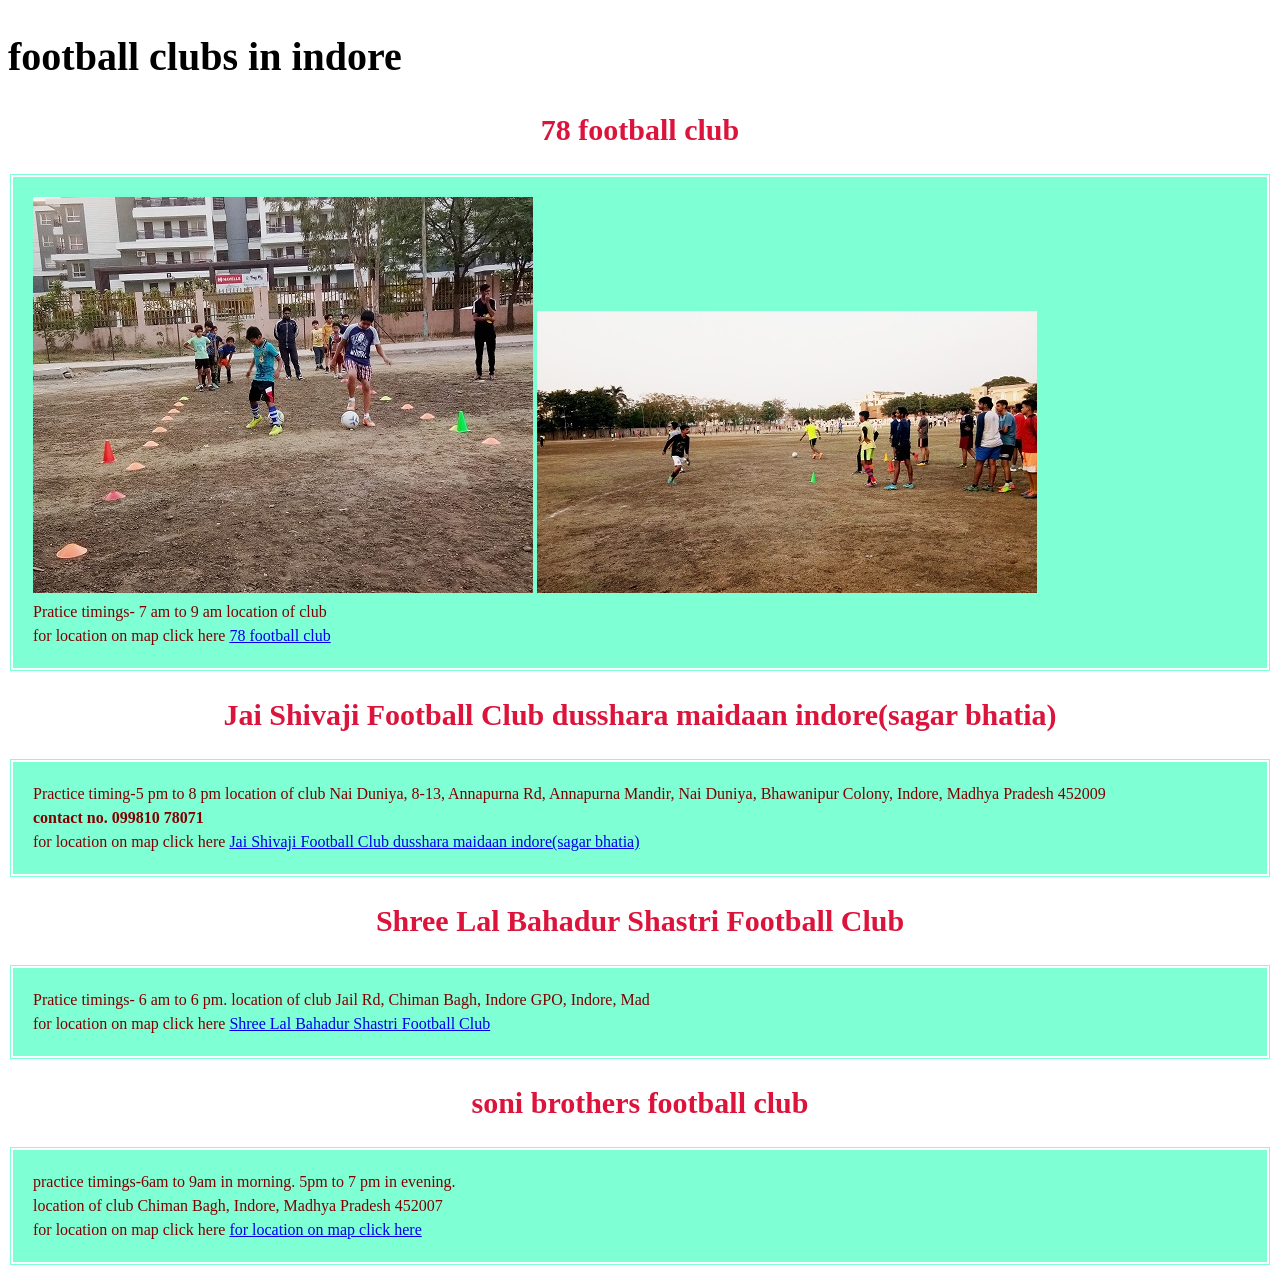
<file: GULLY SPORTS/football indore.html>
<!doctype html>
<html>
<head>
<meta charset="utf-8">
<title>Untitled Document</title>
<link rel="stylesheet" type="text/css" href="stylesheet.css">	
</head>

<body>
	
	<section class="football">
	<h1> football clubs in indore</h1>
		
		<h2>  78 football club</h2>
		<p>
		<img src="images contain/football/IMG_20180404_182001.jpg" alt="">
		<img src="images contain/football/IMG_20180404_181927.jpg" alt="">
			<br>

		 Pratice timings- 7 am to 9 am 
		
		
		
		 location of club <br>

		 for location on map click here
			<a    href="https://www.google.co.in/maps/search/atal+khel+ground+indore/@22.7556652,75.8696221,13z/data=!3m1!4b1">
				78 football club</a></p>
		
		
		
		
		<h2>Jai Shivaji Football Club dusshara maidaan indore(sagar bhatia)</h2>
		<p> Practice timing-5 pm to 8 pm
		location of club 
		Nai Duniya, 8-13, Annapurna Rd, Annapurna Mandir, Nai Duniya, Bhawanipur Colony, Indore, Madhya Pradesh 452009
			<br><b>contact no. 099810 78071</b>
			<br> for location on map click here
			<a    href=https://www.google.co.in/maps/dir/''/football+club+in+indore/@22.696075,75.7696877,12z/data=!3m1!4b1!4m8!4m7!1m0!1m5!1m1!1s0x3962fc4d0f177159:0xf27a4dfe1f450fa2!2m2!1d75.8397281!2d22.6960902>
			Jai Shivaji Football Club dusshara maidaan indore(sagar bhatia) </a> 
		</p>
			
		
		
	<h2> Shree Lal Bahadur Shastri Football Club </h2>
		<p> Pratice timings- 6 am to 6 pm.
	location of club

		Jail Rd, Chiman Bagh, Indore GPO, Indore, Mad
		<br>
for location on map click here
			<a href=https://www.google.co.in/maps/dir/''/football+club+in+indore/@22.7266901,75.7910826,12z/data=!4m8!4m7!1m0!1m5!1m1!1s0x3962fd73a76129e5:0xc3631f028836a238!2m2!1d75.861123!2d22.7267054>Shree Lal Bahadur Shastri Football Club</a>
		</p>
		<h2>soni brothers football club</h2>
		
		<p> practice timings-6am to 9am in morning.
		5pm to 7 pm in evening.<br>

	location of club 
		
		Chiman Bagh, Indore, Madhya Pradesh 452007
		<br>
for location on map click here
			
			<a href="https://www.google.co.in/maps/dir/''/football+club+in+indore/@22.7278532,75.7900725,12z/data=!4m8!4m7!1m0!1m5!1m1!1s0x3962fd7392555557:0xf30ec0252c6a9303!2m2!1d75.8601129!2d22.7278685"> for location on map click here </a>
		
		</p>
	</section>
</body>
</html>
</file>
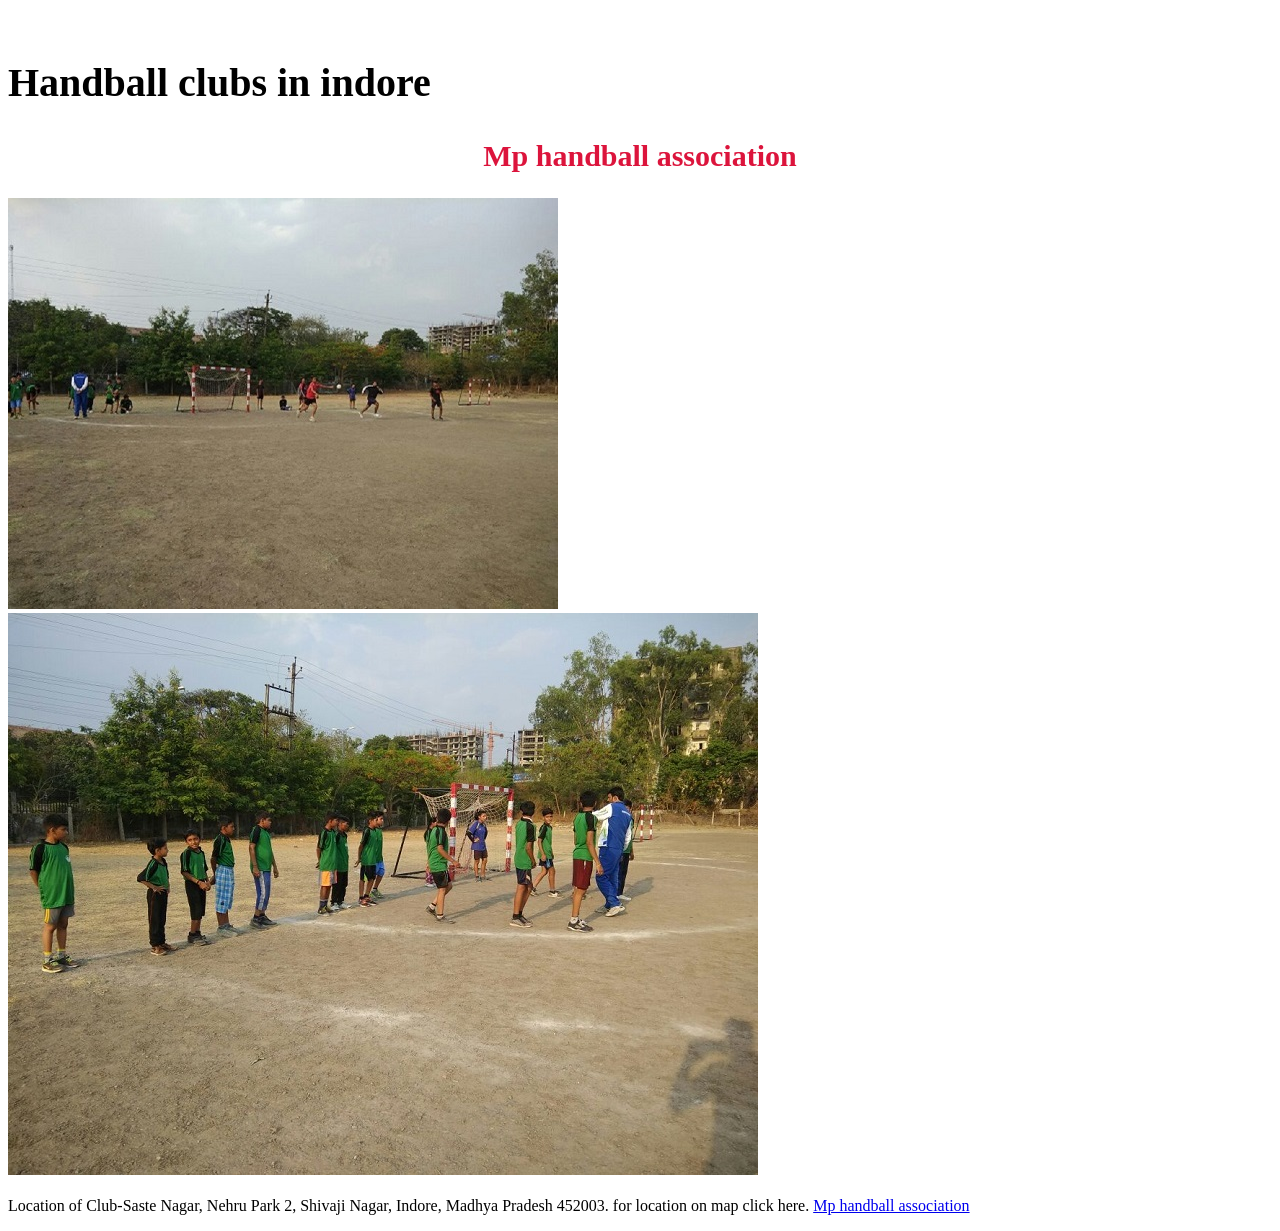
<file: GULLY SPORTS/handballhtml.html>
<!doctype html>
<html>
<head>
<meta charset="utf-8">
<title>Handball indore</title><br>
<link rel="stylesheet" type="text/css" href="stylesheet.css">
</head>

<body>
	<section class="handball">
		<h1> Handball clubs in indore</h1>
		<h2> Mp handball association </h2>
	
		<p>   
		
			<img src="images contain/mp handball association/1.jpeg" alt="">
			<img src="images contain/mp handball association/2.jpeg" alt="">
			<br>
            <br>
             
		Location of Club-Saste Nagar, Nehru Park 2, Shivaji Nagar, Indore, Madhya Pradesh 452003.
			

 
		
		for location on map click here.
			<a    href="https://www.google.co.in/maps/place/Bal+Vinay+Mandir/@22.725367,75.8691982,17z/data=!4m12!1m6!3m5!1s0x3962fd13ed2bae49:0xb884fc340de875c6!2sShri+Govindram+Seksaria+Institute+of+Technology+and+Science!8m2!3d22.7252285!4d75.871344!3m4!1s0x0:0x337679d4fa28360b!8m2!3d22.7244563!4d75.8696073"> Mp handball association 
			</a>
		
		
		</p>
	</section>
	
</body>
</html>
</file>
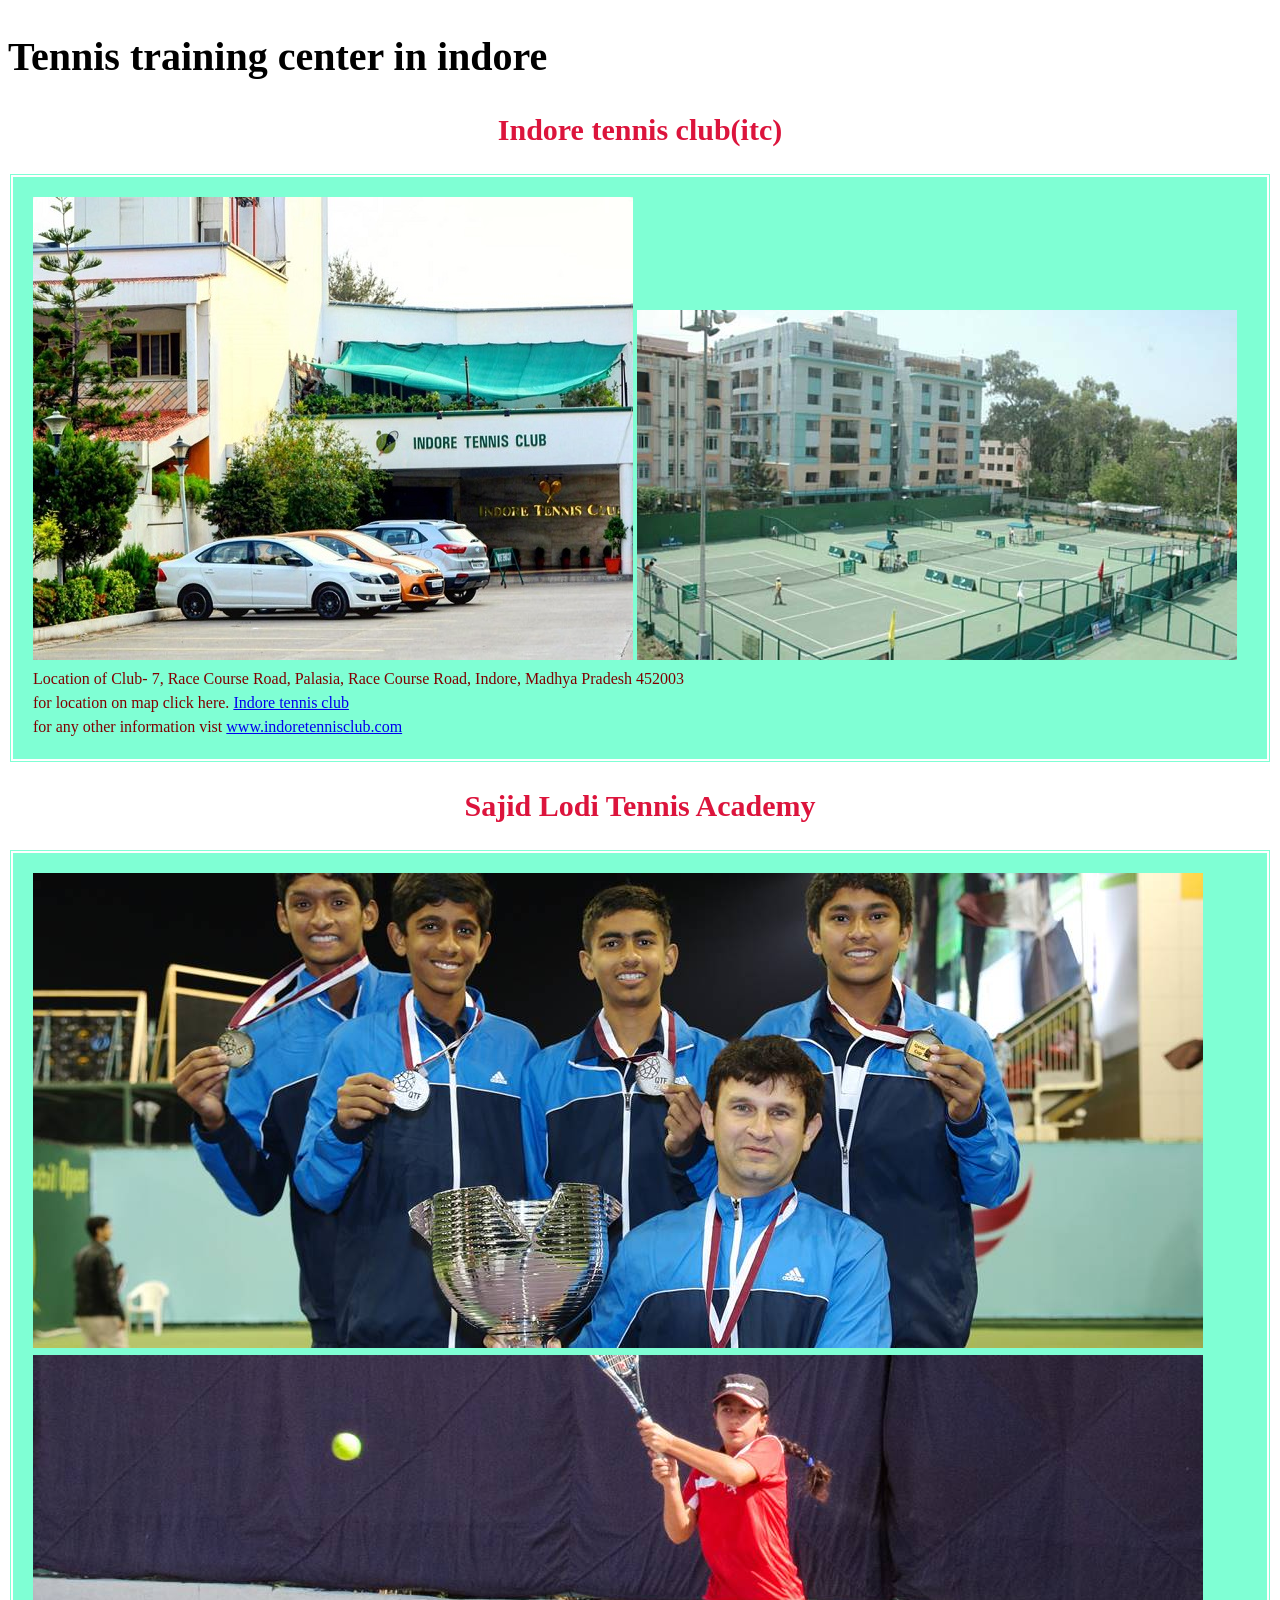
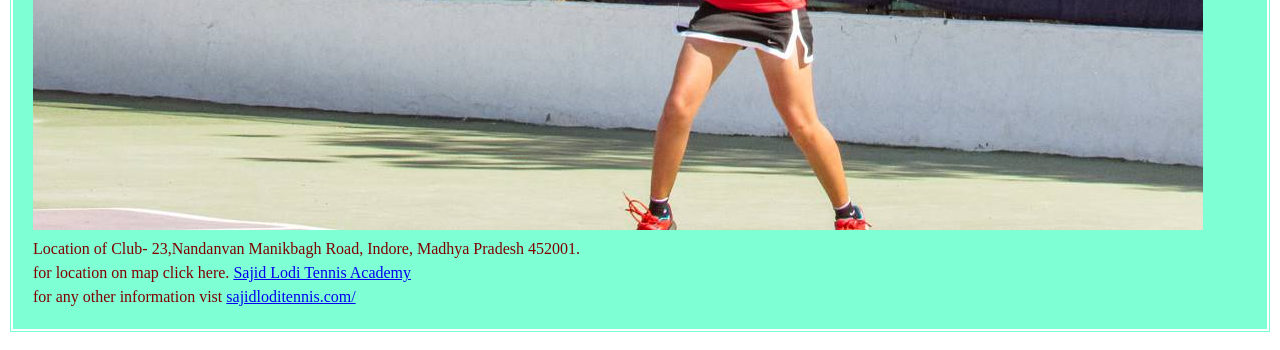
<file: GULLY SPORTS/tennis.html>
<!doctype html>
<html>
<head>
<meta charset="utf-8">
<title>Untitled Document</title>
	
	<link rel="stylesheet" type="text/css" href="stylesheet.css">
</head>

<body>
	<section class="tennis">
	
	<h1> Tennis training center in indore</h1>
	
		
		<h2> Indore tennis club(itc)</h2>
	  <p>
	<img src="images contain/itc/2.jpg" alt="">
	<img src="images contain/itc/imgl5.jpg" alt="">
			<br>

	Location of Club-
	7, Race Course Road, Palasia, Race Course Road, Indore, Madhya Pradesh 452003
		<br>
for location on map click here.
			<a    href="https://www.google.co.in/maps/place/Indore+Tennis+Club/@22.7236532,75.8082267,12z/data=!4m18!1m12!4m11!1m3!2m2!1d75.8950874!2d22.7233366!1m6!1m2!1s0x3962fd3fbf21ef53:0xd5e1bce57b6627c5!2sitc+indore!2m2!1d75.8782671!2d22.7236685!3m4!1s0x3962fd3fbf21ef53:0xd5e1bce57b6627c5!8m2!3d22.7236685!4d75.8782671">Indore tennis club
			</a>
		<br>

		   for any other information vist
		<a href="http://www.indoretennisclub.com/">  www.indoretennisclub.com</a>
			</p>
		
		
		<h2> Sajid Lodi Tennis Academy</h2>
	  <p>	<img src="images contain/itc/sajid lodi/slider4.jpg" alt="">
	<img src="images contain/itc/sajid lodi/slider3.jpg" alt="">
			<br>

	Location of Club-

 23,Nandanvan Manikbagh Road, Indore, Madhya Pradesh 452001.
		  <br>

	
for location on map click here.
			<a    href="https://www.google.co.in/maps/dir/''/tennis+club+indore/@22.7048876,75.785889,12z/data=!4m8!4m7!1m0!1m5!1m1!1s0x3962fd00dbd53d09:0xd8ef24932bed7b4a!2m2!1d75.8559294!2d22.7049028">Sajid Lodi Tennis Academy
			</a>
		<br>

		   for any other information vist
		<a href="http://sajidloditennis.com/"> sajidloditennis.com/</a>
			</p>
		
		
		
	</section>
</body>
</html>
</file>
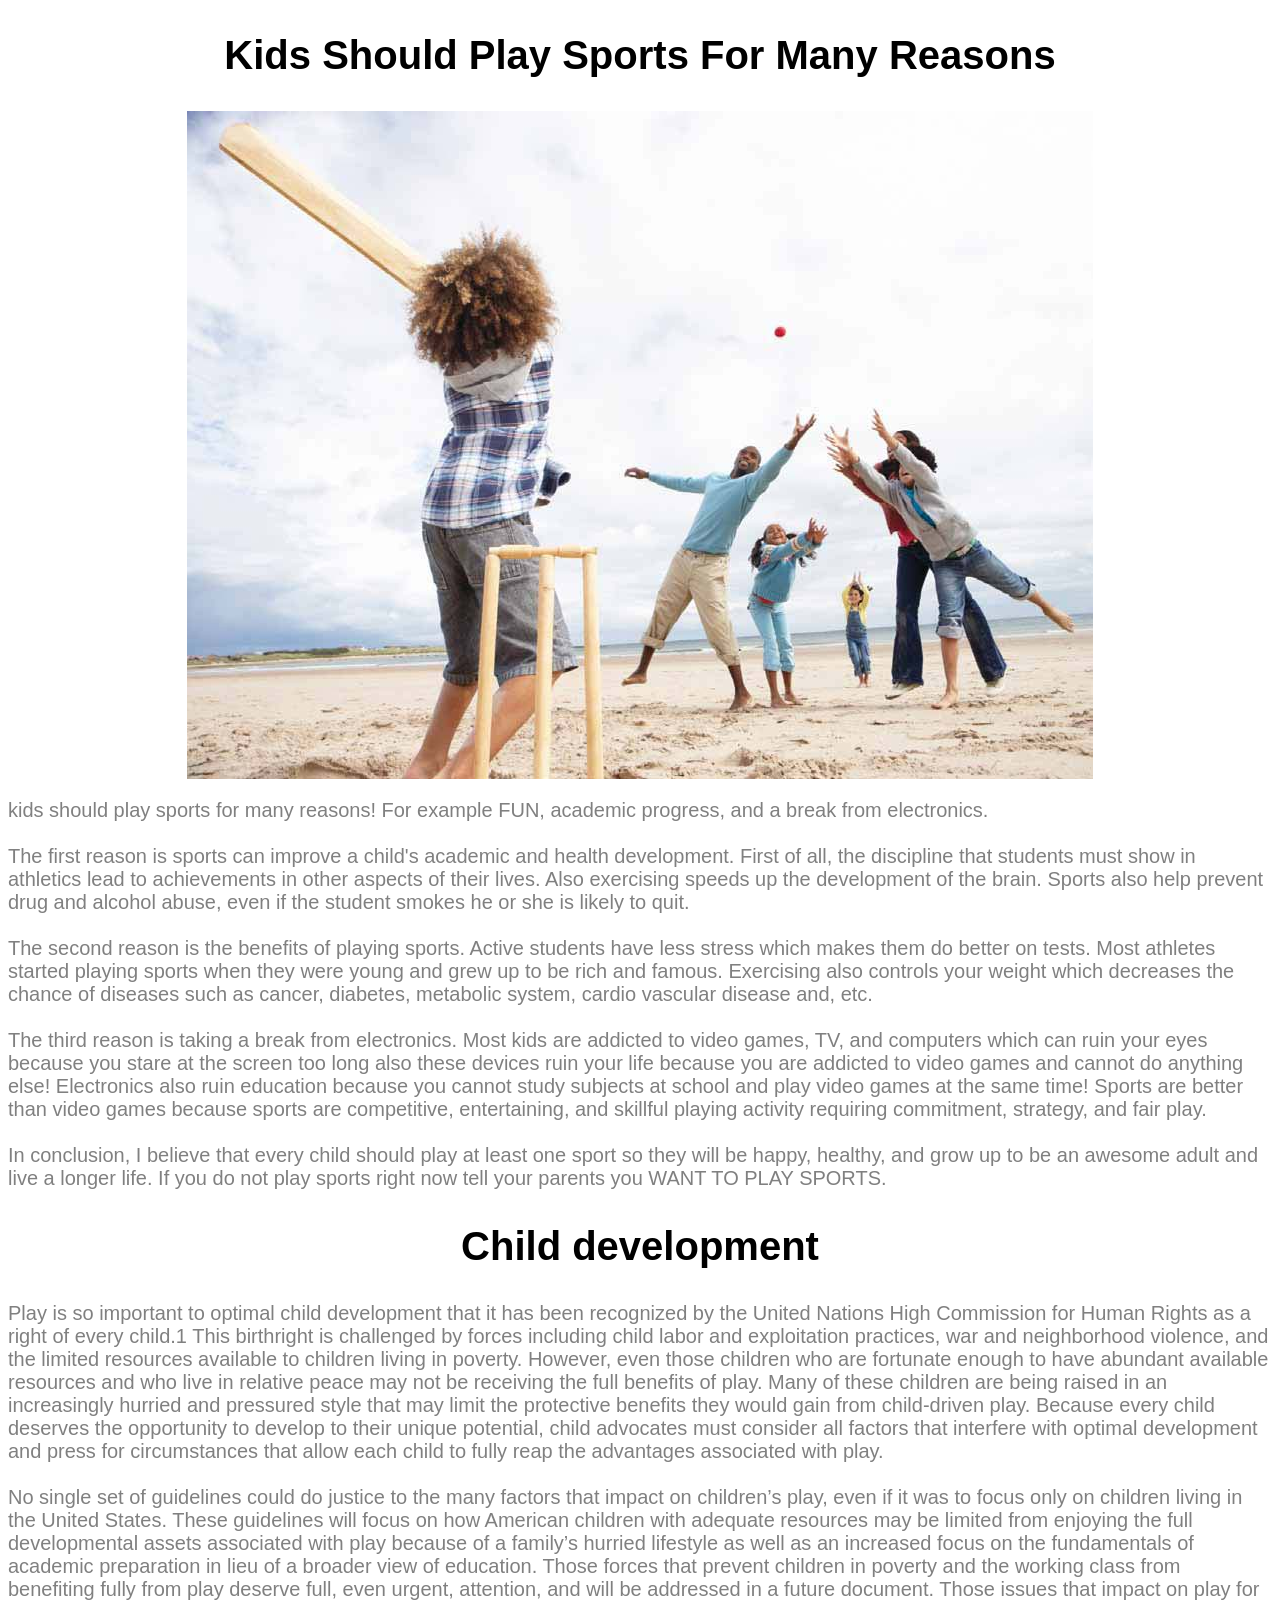
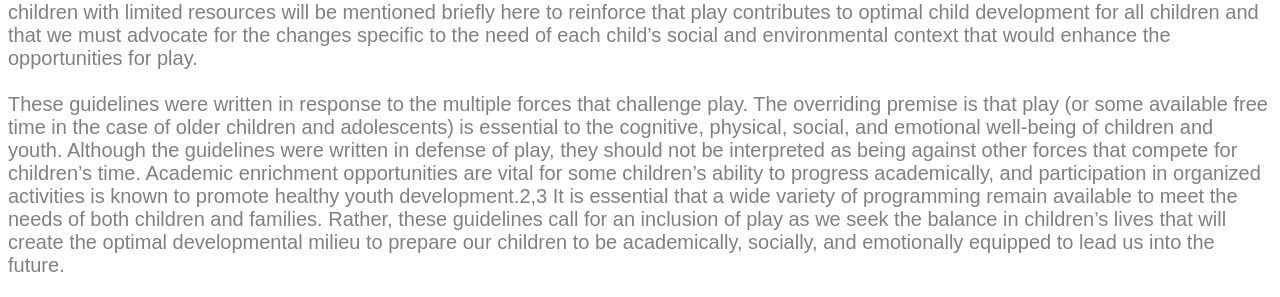
<file: GULLY SPORTS/whyshouldplay.html>
<!doctype html>
<html>
<head>
<meta charset="utf-8">
<title>Why should play</title>
	<link rel="stylesheet" type="text/css" href="stylesheet.css">
</head>

<body>
	
	<section class="whyshouldplay">
		
	
	<h1> Kids Should Play Sports For Many Reasons </h1>
		<img  class="whyimage"src="images/Play-Cricket-with-kids.jpg">
	<p> kids should play sports for many reasons! For example FUN, academic progress, and a break from electronics.
		<br>
		<br>
		
	 The first reason is sports can improve a child's academic and health development. First of all, the discipline that students must show in athletics lead to achievements in other aspects of their lives. Also exercising speeds up the development of the brain. Sports also help prevent drug and alcohol abuse, even if the student smokes he or she is likely to quit.
		<br>
        <br>
The second reason is the benefits of playing sports. Active students have less stress which makes them do better on tests. Most athletes started playing sports when they were young and grew up to be rich and famous. Exercising also controls your weight which decreases the chance of diseases such as cancer, diabetes, metabolic system, cardio vascular disease and, etc.
<br>
<br>		
The third reason is taking a break from electronics. Most kids are addicted to video games, TV, and computers which can ruin your eyes because you stare at the screen too long also these devices ruin your life because you are addicted to video games and cannot do anything else!
Electronics also ruin education because you cannot study subjects at school and play video games at the same time! Sports are better than video games because sports are competitive, entertaining, and skillful playing activity requiring commitment, strategy, and fair play.
		<br>
        <br>
In conclusion, I believe that every child should play at least one sport so they will be happy, healthy, and grow up to be an awesome adult and live a longer life. If you do not play sports right now tell your parents you WANT TO PLAY SPORTS.
		</p>
		<h2> Child development</h2>
		<p>
		
		Play is so important to optimal child development that it has been recognized by the United Nations High Commission for Human Rights as a right of every child.1 This birthright is challenged by forces including child labor and exploitation practices, war and neighborhood violence, and the limited resources available to children living in poverty. However, even those children who are fortunate enough to have abundant available resources and who live in relative peace may not be receiving the full benefits of play. Many of these children are being raised in an increasingly hurried and pressured style that may limit the protective benefits they would gain from child-driven play. Because every child deserves the opportunity to develop to their unique potential, child advocates must consider all factors that interfere with optimal development and press for circumstances that allow each child to fully reap the advantages associated with play.
<br>
		<br>
No single set of guidelines could do justice to the many factors that impact on children’s play, even if it was to focus only on children living in the United States. These guidelines will focus on how American children with adequate resources may be limited from enjoying the full developmental assets associated with play because of a family’s hurried lifestyle as well as an increased focus on the fundamentals of academic preparation in lieu of a broader view of education. Those forces that prevent children in poverty and the working class from benefiting fully from play deserve full, even urgent, attention, and will be addressed in a future document. Those issues that impact on play for children with limited resources will be mentioned briefly here to reinforce that play contributes to optimal child development for all children and that we must advocate for the changes specific to the need of each child’s social and environmental context that would enhance the opportunities for play.
<br>
		<br>
These guidelines were written in response to the multiple forces that challenge play. The overriding premise is that play (or some available free time in the case of older children and adolescents) is essential to the cognitive, physical, social, and emotional well-being of children and youth. Although the guidelines were written in defense of play, they should not be interpreted as being against other forces that compete for children’s time. Academic enrichment opportunities are vital for some children’s ability to progress academically, and participation in organized activities is known to promote healthy youth development.2,3 It is essential that a wide variety of programming remain available to meet the needs of both children and families. Rather, these guidelines call for an inclusion of play as we seek the balance in children’s lives that will create the optimal developmental milieu to prepare our children to be academically, socially, and emotionally equipped to lead us into the future.
		</p>
</section>

</body>
</html>
</file>
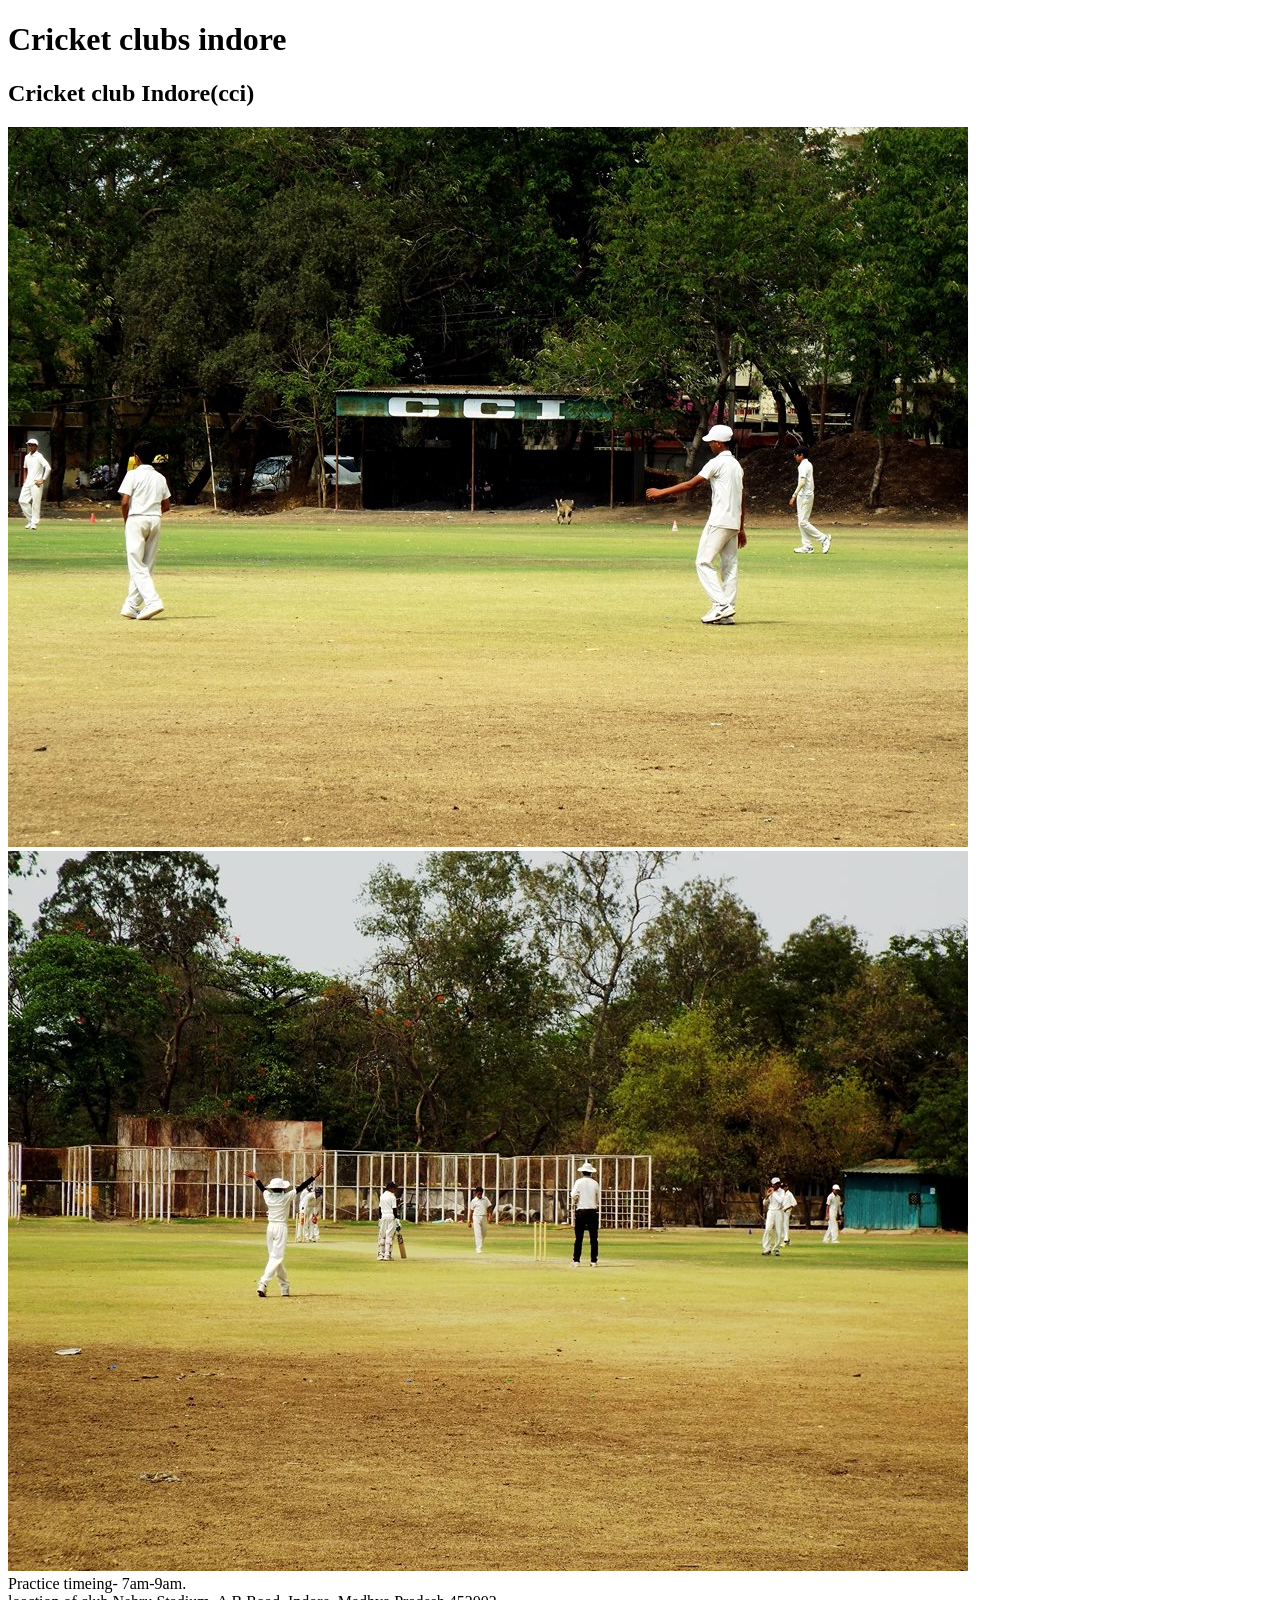
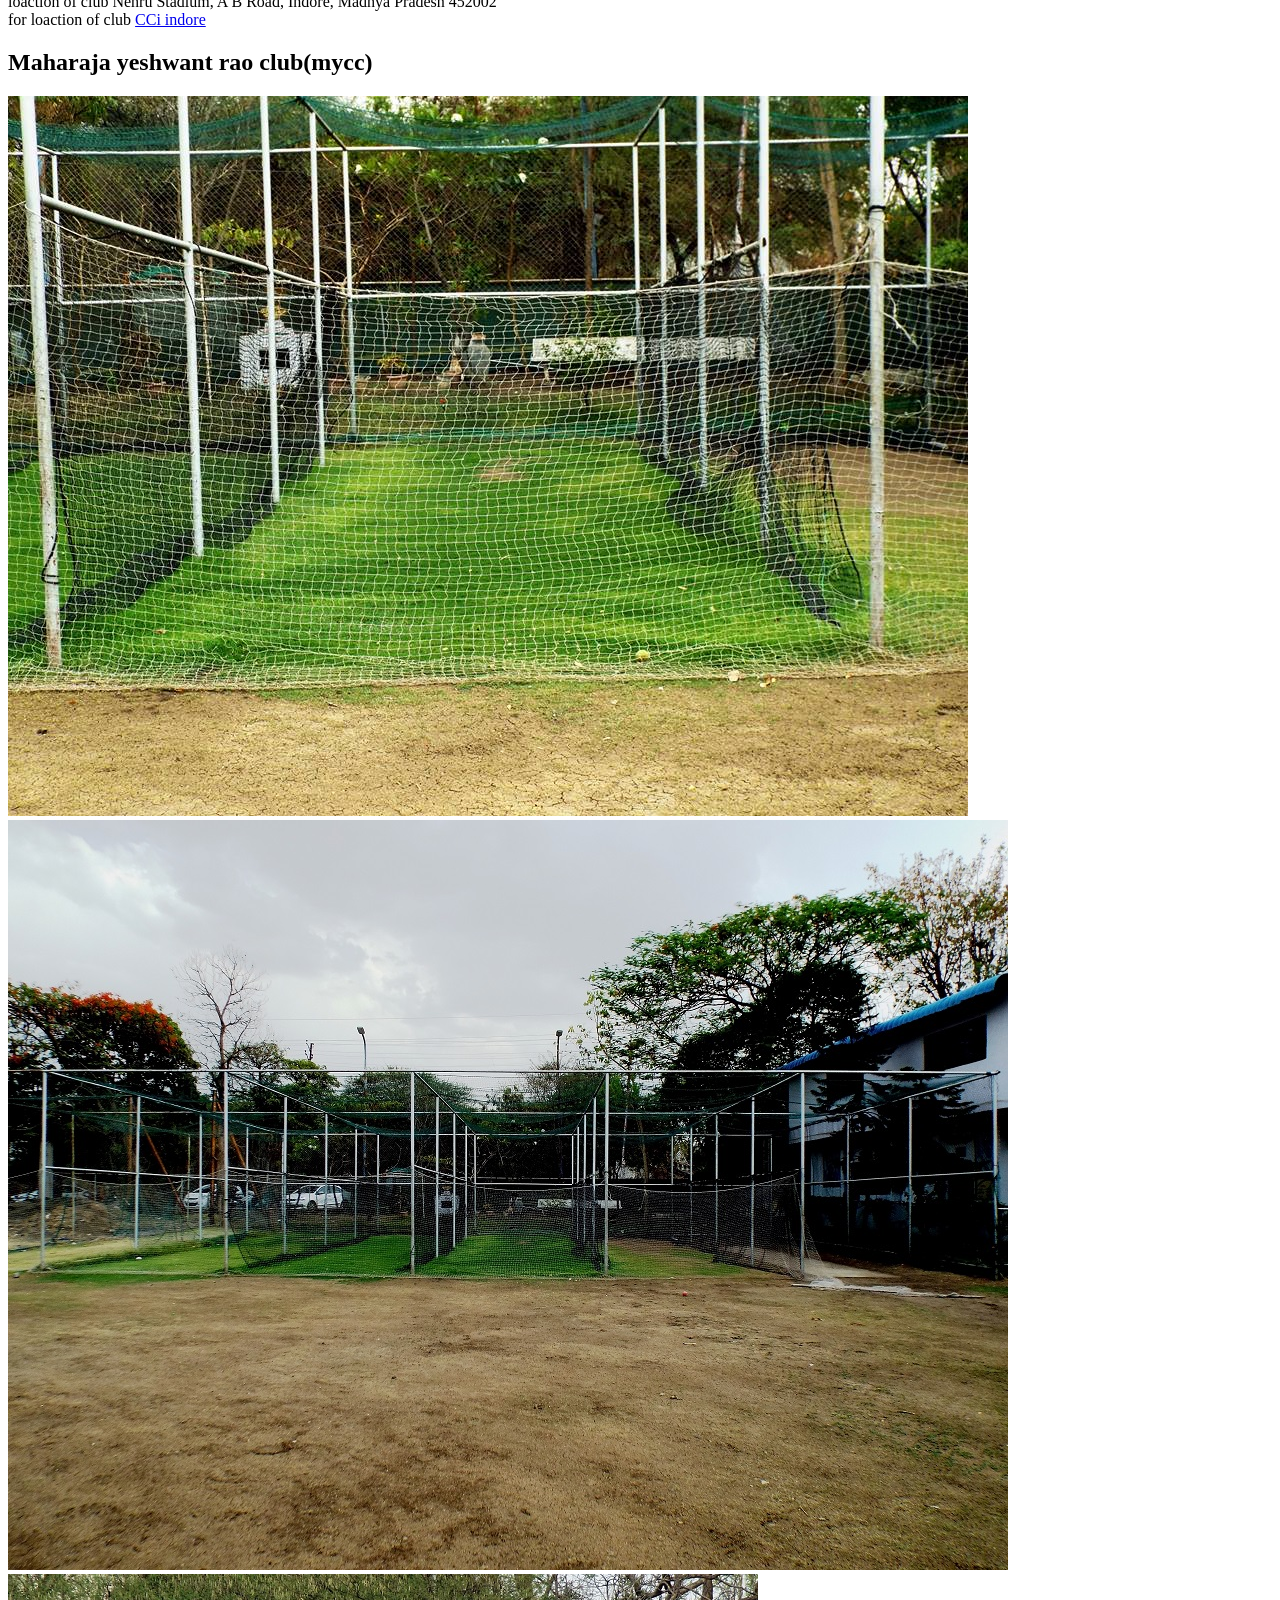
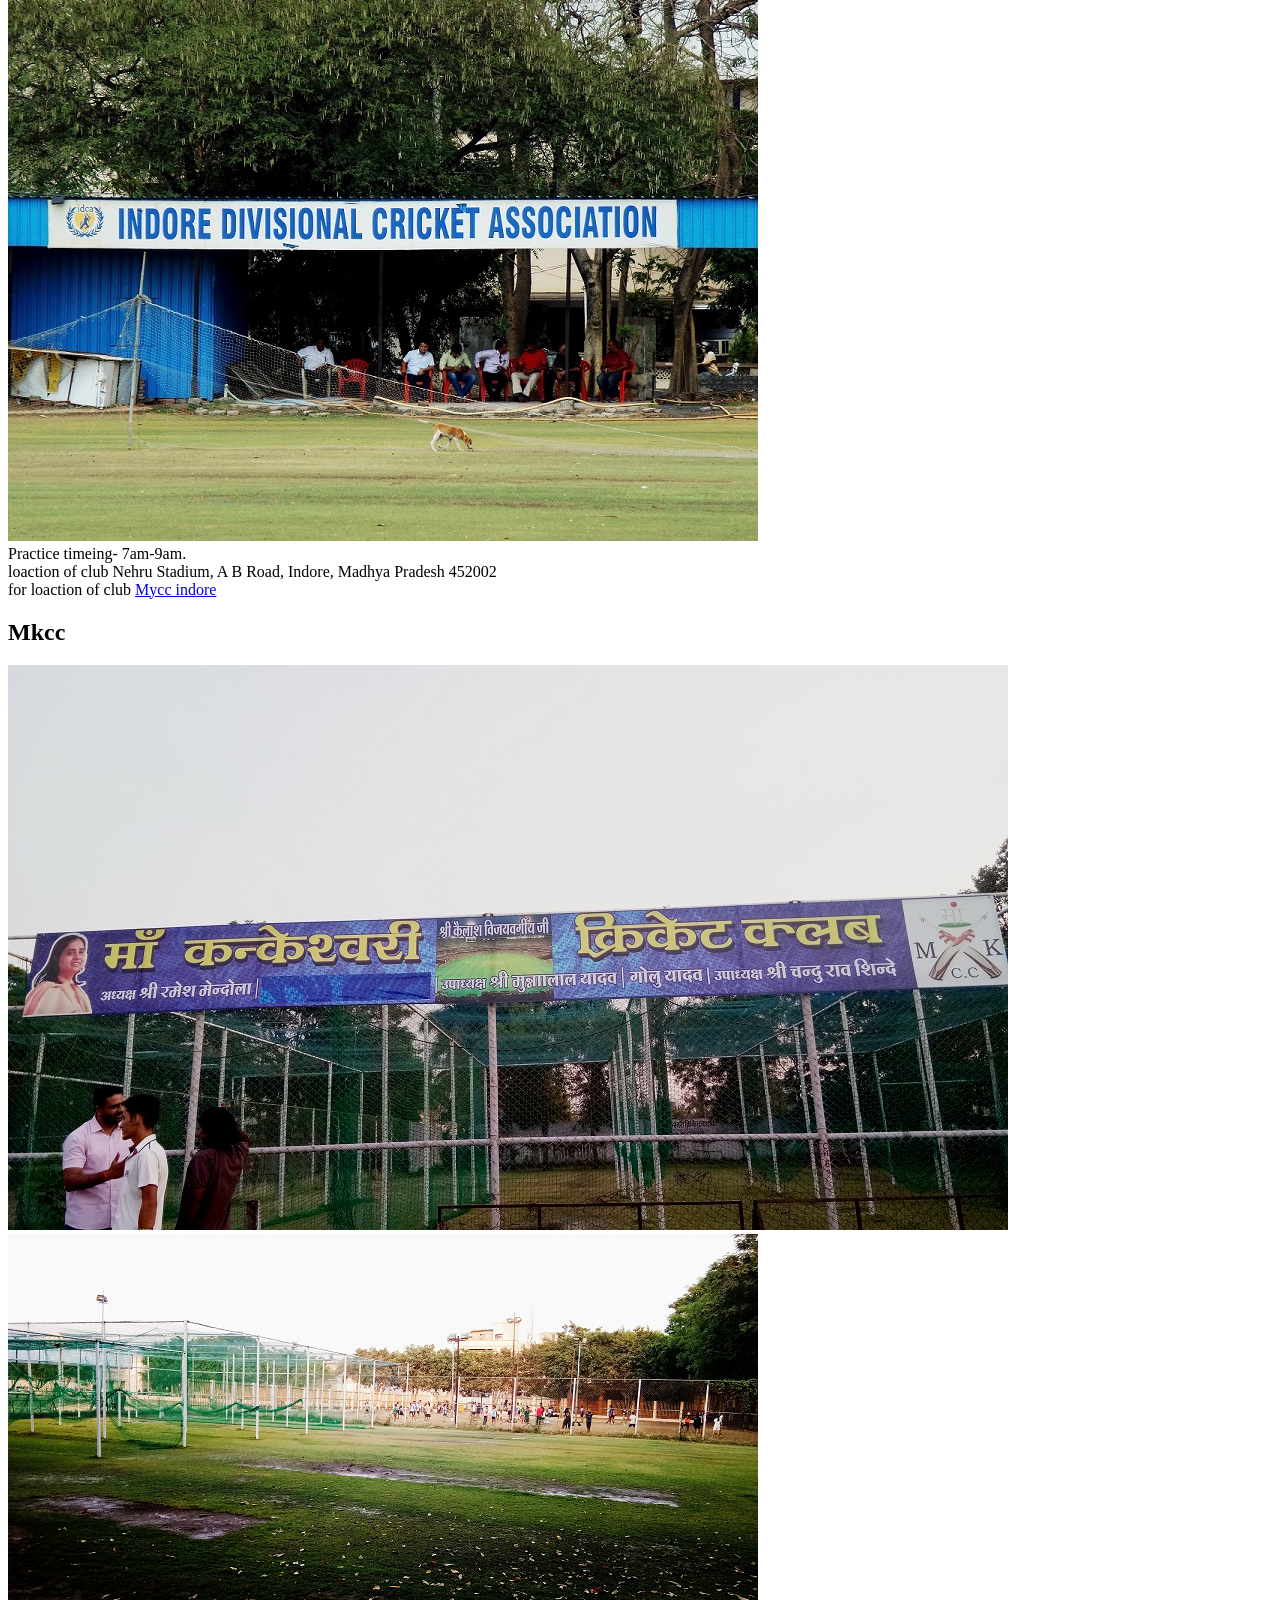
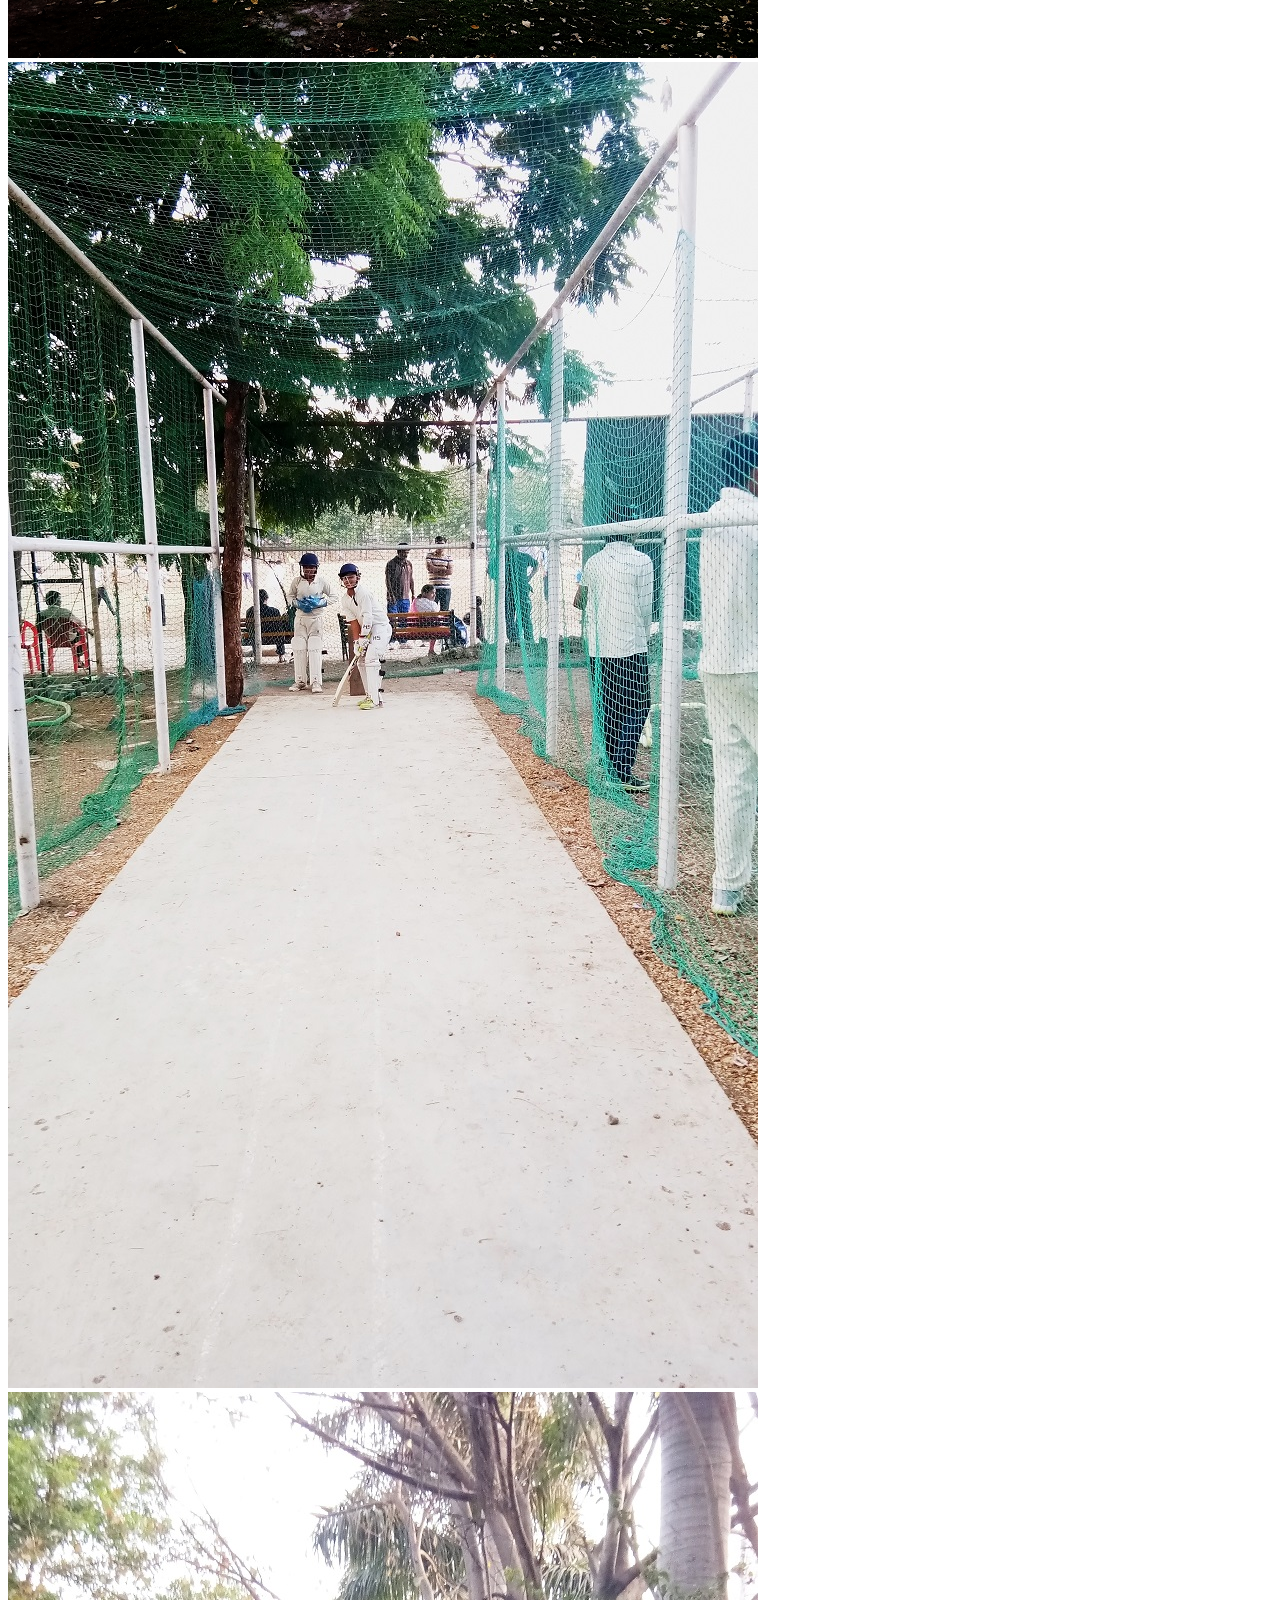
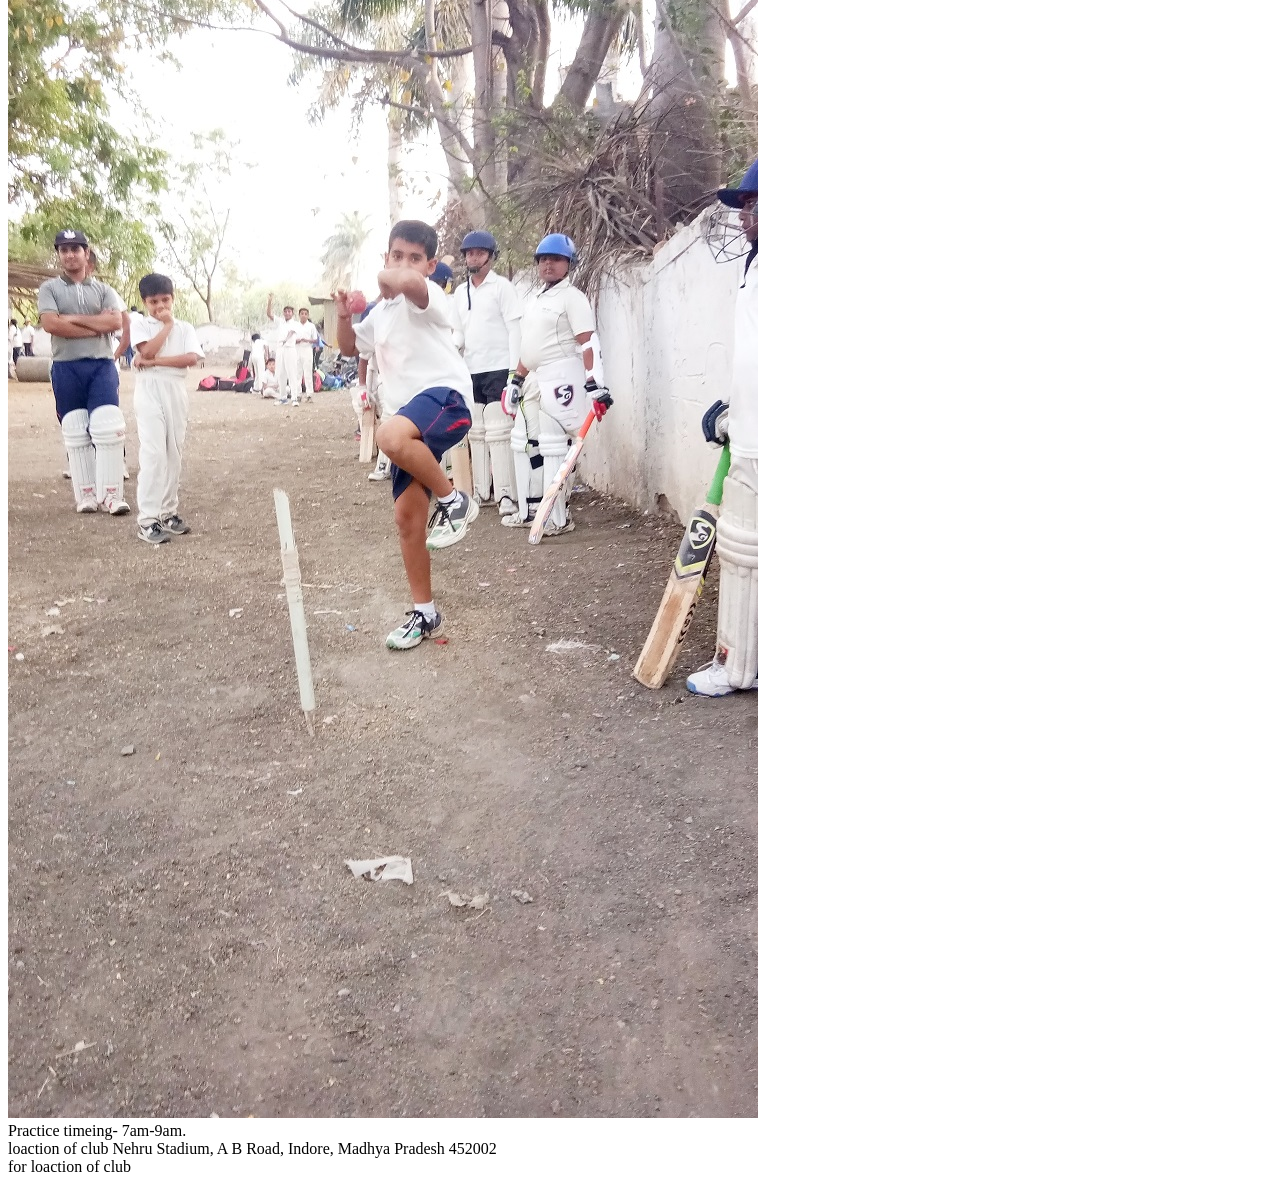
<file: FRONTEND/GULLY SPORTS/cricketindore-1.html>
<!doctype html>
<html>
<head>
<meta charset="utf-8">
<title>Cricket indore</title>
	<link rel="stylesheet" type="text/css" href="stylesheet.css">
</head>

<body>
	<h1>Cricket clubs indore</h1>
	<h2> Cricket club Indore(cci)</h2>
	<p>
	<img src="images contain/cricket/cci/30516565_1928038830604512_5936324820949008384_n.jpg" alt="">	
	<img src="images contain/cricket/cci/30572171_1928039537271108_8854200197396299776_n.jpg" alt="">
		<br>

    Practice timeing- 7am-9am.		
		<br>
loaction of club Nehru Stadium, A B Road, Indore, Madhya Pradesh 452002
		<br>
for loaction of club
		<a href="https://www.google.co.in/search?ei=dvfNWpSDMcv1vATMpZfQCQ&q=cci%20indore%20club&oq=cci+indore&gs_l=psy-ab.1.0.0i71k1l8.0.0.0.27382.0.0.0.0.0.0.0.0..0.0....0...1..64.psy-ab..0.0.0....0.vAnGTtJd1rE&npsic=0&rflfq=1&rlha=0&rllag=22709318,75858558,2482&tbm=lcl&rldimm=9183131756821764840&ved=2ahUKEwjo_5H4lLLaAhVEqo8KHZRRBzwQvS4wAHoECAAQSQ&rldoc=1&tbs=lrf:!2m1!1e2!2m1!1e3!3sIAE,lf:1,lf_ui:2#rlfi=hd:;si:13137990210926621875;mv:!1m3!1d47242.532894404314!2d75.8669232!3d22.682240599999997!2m3!1f0!2f0!3f0!3m2!1i401!2i308!4f13.1">     CCi indore</a>
		
	</p>
	<h2> Maharaja yeshwant rao club(mycc)</h2>
	<p>
	<img src="images contain/cricket/mycc/30624110_1928039763937752_8585503156413136896_n.jpg" alt="">	
	<img src="images contain/cricket/mycc/DSCF1081.jpg" alt="">
	<img src="images contain/cricket/mycc/DSCF1087(1).jpg" alt="">
		
															   
		<br>

    Practice timeing- 7am-9am.		
		<br>
loaction of club Nehru Stadium, A B Road, Indore, Madhya Pradesh 452002
		<br>
for loaction of club
		<a href="https://www.google.co.in/search?ei=dvfNWpSDMcv1vATMpZfQCQ&q=cci%20indore%20club&oq=cci+indore&gs_l=psy-ab.1.0.0i71k1l8.0.0.0.27382.0.0.0.0.0.0.0.0..0.0....0...1..64.psy-ab..0.0.0....0.vAnGTtJd1rE&npsic=0&rflfq=1&rlha=0&rllag=22709318,75858558,2482&tbm=lcl&rldimm=9183131756821764840&ved=2ahUKEwjo_5H4lLLaAhVEqo8KHZRRBzwQvS4wAHoECAAQSQ&rldoc=1&tbs=lrf:!2m1!1e2!2m1!1e3!3sIAE,lf:1,lf_ui:2#rlfi=hd:;si:13137990210926621875;mv:!1m3!1d47242.532894404314!2d75.8669232!3d22.682240599999997!2m3!1f0!2f0!3f0!3m2!1i401!2i308!4f13.1">  Mycc indore</a>
		
	</p>
	<h2> Mkcc</h2>
	<p>
	<img src="images contain/cricket/frnds club/IMG_20180404_180731.jpg" alt="">	
	<img src="images contain/cricket/frnds club/IMG_20180404_181213.png" alt="">
	<img src="images contain/cricket/frnds club/IMG_20180404_181132.jpg" alt="">
		<img src="images contain/cricket/frnds club/IMG_20180404_181144.jpg" alt="">
		
															   
		<br>

    Practice timeing- 7am-9am.		
		<br>
loaction of club Nehru Stadium, A B Road, Indore, Madhya Pradesh 452002
		<br>
for loaction of club
		<a href="https://www.google.co.in/search?ei=dvfNWpSDMcv1vATMpZfQCQ&q=cci%20indore%20club&oq=cci+indore&gs_l=psy-ab.1.0.0i71k1l8.0.0.0.27382.0.0.0.0.0.0.0.0..0.0....0...1..64.psy-ab..0.0.0....0.vAnGTtJd1rE&npsic=0&rflfq=1&rlha=0&rllag=22709318,75858558,2482&tbm=lcl&rldimm=9183131756821764840&ved=2ahUKEwjo_5H4lLLaAhVEqo8KHZRRBzwQvS4wAHoECAAQSQ&rldoc=1&tbs=lrf:!2m1!1e2!2m1!1e3!3sIAE,lf:1,lf_ui:2#rlfi=hd:;si:13137990210926621875;mv:!1m3!1d47242.532894404314!2d75.8669232!3d22.682240599999997!2m3!1f0!2f0!3f0!3m2!1i401!2i308!4f13.1">  </a>
		
	</p>
	
</body>
</html>
</file>
<file: FRONTEND/GULLY SPORTS/stylesheet.css>
@charset "utf-8";
/* CSS Document */

/*home page home buttons*/

 ul{
	list-style: none;
	
	
	float :right;
   
	padding:10px;
	margin :0 px;
	
}

  ul li a{
	text-decoration: none;
	font-size: 30px;
	font-family:georgia;
    color:black;
	width:80px;
	margin:  20px;
	padding: 10px;
    border-radius: 4px;
	text-align: center;
	height:25px;
	line-height: 25px;
	
	
}
ul li a:hover{
	background-color:grey;
	color:black;
	
	
}
li{
	display:inline;
	
}

.homepageheader{
	position:absolute;
	top: 0;
	padding-top: 30px;          
	width: 100%;
}
    
/*
*/
	



/* home section*/


 .Home{
 background-image:url(images/spor-nedir-950x401.jpg);
 background-size: 100%;
 background-repeat: no-repeat;
 align-items: center;
  height: 700px;
  
  margin-top: 35px;
 
}


.hometext h1{
	font-size: 60px;
	font-family:helvetica;
	margin:10px;
    margin-left:40px;
	
	
}

.hometext p{
	font-size: 30px;
	font-family:helvatica;
	margin:10px;
    margin-left:40px;
	
}


/* why section*/

.Whyplay h1{
	font-family:helvetica;
	font-size: 30px;
	color:#AF0508;
	}

.Whyplay p{
	font-family:helvetica;

	font-size: 20px;
	
}
.para1{
	font-size: 20px;
	padding:10px;
	margin:20px;
	
}
.imagechildcom{
	float: left;
	margin-right:10px;
}


.highligh
{
background-color:#AF0508;
	color:white;
}


/*  read button   */
.button1{
 
	

    padding:10px;
	margin:30px;
	margin-left: 21%;
	
}
.button1:hover{
	background-color: grey;
	color:white;
	cursor:pointer;
}

/* over here*/
/* after read more firts why should play page css*/
.whyshouldplay h1{
	
	font-size:40px;
	text-align: center;
	font-family: helvetica;
}

.whyshouldplay h2{
	
	font-size:40px;
	text-align: center;
	font-family: helvetica;
}

.whyshouldplay p{
	
	font-size:20px;
	
	color:grey;
    font-family:"Gill Sans", "Gill Sans MT", "Myriad Pro", "DejaVu Sans Condensed", Helvetica, Arial, "sans-serif";
}
.whyimage{

display:block;
margin-left:auto;
margin-right:auto; 

}
/* over here*/
/*benefits section*/
.Benefits h1{
	font-family:helvetica;
	font-size: 30px;
	}

.Benefits p{
	font-family:helvetica;
	background-color: white;
	
font-size:20px;
line-height:1.5em;

padding:20px;  
border-color:black;
border-width:thick;
border-style:double;
	
}


.button2{
 
	

    padding:10px;
	margin:30px;
	margin-left:50%;
	
}
.button2:hover{
	background-color: grey;
	color:white;
	cursor:pointer;
}
/*over benefits section*/

/*benefits of sports page css*/
.benefitsofsports h1{
font-size: 40px;
	color: firebrick;
	font-family: Baskerville, "Palatino Linotype", Palatino, "Century Schoolbook L", "Times New Roman", "serif";
	
}
.benefitsofsports h2{
	font-size:30px;
	color: firebrick;
	
	font-family:Baskerville, "Palatino Linotype", Palatino, "Century Schoolbook L", "Times New Roman", "serif";
}

.benefitsofsports p{
	font-size:25px;
	
	font-family: "Gill Sans", "Gill Sans MT", "Myriad Pro", "DejaVu Sans Condensed", Helvetica, Arial, "sans-serif";
}

/* sports section*/
 
.sportsimage{
	float: right;
	
	padding:0px;
	margin:0px;
}

.sports h1{
	font-size: 40px;
	font-family:Baskerville, "Palatino Linotype", Palatino, "Century Schoolbook L", "Times New Roman", "serif";
}

.sports p{
	font-size:20px;
	font-family: helvetica;
	background-color: yellow;
	
color:darkolivegreen;
line-height:1.5em;

padding:20px;  
border-color:white;
border-width:thick;
border-style:double;

}
.sports h2{
	font-size: 30px;
	color:darkolivegreen;
	font-family:Baskerville, "Palatino Linotype", Palatino, "Century Schoolbook L", "Times New Roman", "serif";
}

.Club h1{
	font-size: 40px;
	font-family:Baskerville, "Palatino Linotype", Palatino, "Century Schoolbook L", "Times New Roman", "serif";
}

.Club h2{
	font-size: 30px;
	font-family:Baskerville, "Palatino Linotype", Palatino, "Century Schoolbook L", "Times New Roman", "serif";
}


.Club p{
	font-size: 30px;
	color:slateblue;
}
.Club img{
	transition: 2s;
	
	
	padding: 40px;
}
	
.Club img:hover{
	cursor:pointer;
	transform: scale(1.1);
	
	
	
}

.Safety h1{
	font-size: 40px;
	font-family:Baskerville, "Palatino Linotype", Palatino, "Century Schoolbook L", "Times New Roman", "serif";
}
	
.Safety h2{
		font-size: 30px;
	font-family:Baskerville, "Palatino Linotype", Palatino, "Century Schoolbook L", "Times New Roman", "serif";
	

}
.Safety p{
		font-size: 20px;
	color:black;
	background-color: grey;
	

line-height:1.5em;

padding:20px;  
border-color:gainsboro;
border-width:thick;
border-style:double;
	border-radius: 20px;
	
	font-family:Baskerville, "Palatino Linotype", Palatino, "Century Schoolbook L", "Times New Roman", "serif";
}


/* basketballindore*/
.basketball h1 {
	
	
font-size: 40px;
	font-family:Baskerville, "Palatino Linotype", Palatino, "Century Schoolbook L", "Times New Roman", "serif";
}
.basketball h2 {
	color:crimson;
	text-align: center;
font-size: 30px;
	font-family:Baskerville, "Palatino Linotype", Palatino, "Century Schoolbook L", "Times New Roman", "serif";
}



.basketball p {
	
	
background-color:aquamarine;
	
color:maroon;
line-height:1.5em;

padding:20px;  
border-color:white;
border-width:thick;
border-style:double;
	font-family:Baskerville, "Palatino Linotype", Palatino, "Century Schoolbook L", "Times New Roman", "serif";
}
.football h1 {
	
	
font-size: 40px;
	font-family:Baskerville, "Palatino Linotype", Palatino, "Century Schoolbook L", "Times New Roman", "serif";
}
.football h2 {
	color:crimson;
	text-align: center;
font-size: 30px;
	font-family:Baskerville, "Palatino Linotype", Palatino, "Century Schoolbook L", "Times New Roman", "serif";
}


.football p {
	
	
background-color:aquamarine;
	
color:maroon;
line-height:1.5em;

padding:20px;  
border-color:white;
border-width:thick;
border-style:double;
	font-family:Baskerville, "Palatino Linotype", Palatino, "Century Schoolbook L", "Times New Roman", "serif";
}
.Badminton h1 {
	
	
font-size: 40px;
	font-family:Baskerville, "Palatino Linotype", Palatino, "Century Schoolbook L", "Times New Roman", "serif";
}
.Badminton h2 {
	color:crimson;
	text-align: center;
font-size: 30px;
	font-family:Baskerville, "Palatino Linotype", Palatino, "Century Schoolbook L", "Times New Roman", "serif";
}

.Badminton p {
	

	
background-color:aquamarine;
	
color:maroon;
line-height:1.5em;

padding:20px;  
border-color:white;
border-width:thick;
border-style:double;


	font-family:Baskerville, "Palatino Linotype", Palatino, "Century Schoolbook L", "Times New Roman", "serif";
}
.tennis  h1 {
	
	
font-size: 40px;
	font-family:Baskerville, "Palatino Linotype", Palatino, "Century Schoolbook L", "Times New Roman", "serif";
}
.tennis h2 {
	color:crimson;
	text-align: center;
font-size: 30px;
	font-family:Baskerville, "Palatino Linotype", Palatino, "Century Schoolbook L", "Times New Roman", "serif";
}


.tennis p {
	
	

	background-color:aquamarine;
	
color:maroon;
line-height:1.5em;

padding:20px;  
border-color:white;
border-width:thick;
border-style:double;
}

.handball h1 {
	
	
font-size: 40px;
	font-family:Baskerville, "Palatino Linotype", Palatino, "Century Schoolbook L", "Times New Roman", "serif";
}
.handball   h2 {
	color:crimson;
	text-align: center;
font-size: 30px;
	font-family:Baskerville, "Palatino Linotype", Palatino, "Century Schoolbook L", "Times New Roman", "serif";
}


.h p {
	
	

	background-color:aquamarine;
	
color:maroon;
line-height:1.5em;

padding:20px;  
border-color:white;
border-width:thick;
border-style:double;
}


.aboutus h1{
	text-align: center;
	font-family: helvetica;
	
		
	font-size:40px;
}
.aboutus p{
	
	 float:right;
	text-align: center;
	word-spacing: 10px;
	font-size: 20px;
	
	color:white;
	background-color: Black;
	

line-height:1.5em;

padding:20px;  
	


	
	font-family: helvetica;
	
}
.aboutus img{
	float: left;
	padding:0px;
	margin:0px;
}
</file>
<file: GULLY SPORTS/stylesheet.css>
@charset "utf-8";
/* CSS Document */

/*home page home buttons*/



 ul{
	list-style: none;
	
	
	float :right;
   
	padding:5px!important;
	margin :0 px;
	
}

  ul li a{
	text-decoration: none;
	font-size: 30px;
	font-family:georgia;
    color:black;
	width:80px;
	margin:  10px!important;
	padding: 5px!important;
    border-radius: 4px;
	text-align: center;
	height:25px;
	line-height: 25px;
	
	
}
ul li a:hover{
	background-color:grey;
	color:black;
	
	
}
li{
	display:inline;
	
}

.homepageheader{
	position:absolute;
	top: 0;
	padding-top: 30px;          
	width: 100%;
}
    
/*
*/
	



/* home section*/


 .Home{
 background-image:url(images/spor-nedir-950x401.jpg);
 background-size: 100%;
 background-repeat: no-repeat;
 align-items: center;
  height: 700px;
  
  margin-top: 35px;
 
}


.hometext h1{
	font-size: 60px;
	font-family:helvetica;
	margin:10px;
    margin-left:40px;
	
	
}

.hometext p{
	font-size: 30px;
	font-family:helvatica;
	margin:10px;
    margin-left:40px;
	
}


/* why section*/

.Whyplay h1{
	font-family:helvetica;
	font-size: 30px;
	color:#AF0508;
	}

.Whyplay p{
	font-family:helvetica;

	font-size: 20px;
	
}
.para1{
	font-size: 20px;
	padding:10px;
	margin:20px;
	
}
.imagechildcom{
	float: left;
	margin-right:10px;
}


.highligh
{
background-color:#AF0508;
	color:white;
}


/*  read button   */
.button1{
 
	

    padding:10px;
	margin:30px;
	margin-left: 21%;
	
}
.button1:hover{
	background-color: grey;
	color:white;
	cursor:pointer;
}

/* over here*/
/* after read more firts why should play page css*/
.whyshouldplay h1{
	
	font-size:40px;
	text-align: center;
	font-family: helvetica;
}

.whyshouldplay h2{
	
	font-size:40px;
	text-align: center;
	font-family: helvetica;
}

.whyshouldplay p{
	
	font-size:20px;
	
	color:grey;
    font-family:"Gill Sans", "Gill Sans MT", "Myriad Pro", "DejaVu Sans Condensed", Helvetica, Arial, "sans-serif";
}
.whyimage{

display:block;
margin-left:auto;
margin-right:auto; 

}
/* over here*/
/*benefits section*/
.Benefits h1{
	font-family:helvetica;
	font-size: 30px;
	}

.Benefits p{
	font-family:helvetica;
	background-color: white;
	
font-size:20px;
line-height:1.5em;

padding:20px;  
border-color:black;
border-width:thick;
border-style:double;
	
}


.button2{
 
	

    padding:10px;
	margin:30px;
	margin-left:50%;
	
}
.button2:hover{
	background-color: grey;
	color:white;
	cursor:pointer;
}
/*over benefits section*/

/*benefits of sports page css*/
.benefitsofsports h1{
font-size: 40px;
	color: firebrick;
	font-family: Baskerville, "Palatino Linotype", Palatino, "Century Schoolbook L", "Times New Roman", "serif";
	
}
.benefitsofsports h2{
	font-size:30px;
	color: firebrick;
	
	font-family:Baskerville, "Palatino Linotype", Palatino, "Century Schoolbook L", "Times New Roman", "serif";
}

.benefitsofsports p{
	font-size:25px;
	
	font-family: "Gill Sans", "Gill Sans MT", "Myriad Pro", "DejaVu Sans Condensed", Helvetica, Arial, "sans-serif";
}

/* sports section*/
 
.sportsimage{
	float: right;
	
	padding:0px;
	margin:0px;
}

.sports h1{
	font-size: 40px;
	font-family:Baskerville, "Palatino Linotype", Palatino, "Century Schoolbook L", "Times New Roman", "serif";
}

.sports p{
	font-size:20px;
	font-family: helvetica;
	background-color: yellow;
	
color:darkolivegreen;
line-height:1.5em;

padding:20px;  
border-color:white;
border-width:thick;
border-style:double;

}
.sports h2{
	font-size: 30px;
	color:darkolivegreen;
	font-family:Baskerville, "Palatino Linotype", Palatino, "Century Schoolbook L", "Times New Roman", "serif";
}

.Club h1{
	font-size: 40px;
	font-family:Baskerville, "Palatino Linotype", Palatino, "Century Schoolbook L", "Times New Roman", "serif";
}

.Club h2{
	font-size: 30px;
	font-family:Baskerville, "Palatino Linotype", Palatino, "Century Schoolbook L", "Times New Roman", "serif";
}


.Club p{
	font-size: 30px;
	color:slateblue;
}
.Club img{
	transition: 2s;
	
	
	padding: 40px;
}
	
.Club img:hover{
	cursor:pointer;
	transform: scale(1.1);
	
	
	
}

.Safety h1{
	font-size: 40px;
	font-family:Baskerville, "Palatino Linotype", Palatino, "Century Schoolbook L", "Times New Roman", "serif";
}
	
.Safety h2{
		font-size: 30px;
	font-family:Baskerville, "Palatino Linotype", Palatino, "Century Schoolbook L", "Times New Roman", "serif";
	

}
.Safety p{
		font-size: 20px;
	color:black;
	background-color: grey;
	

line-height:1.5em;

padding:20px;  
border-color:gainsboro;
border-width:thick;
border-style:double;
	border-radius: 20px;
	
	font-family:Baskerville, "Palatino Linotype", Palatino, "Century Schoolbook L", "Times New Roman", "serif";
}


/* basketballindore*/
.basketball h1 {
	
	
font-size: 40px;
	font-family:Baskerville, "Palatino Linotype", Palatino, "Century Schoolbook L", "Times New Roman", "serif";
}
.basketball h2 {
	color:crimson;
	text-align: center;
font-size: 30px;
	font-family:Baskerville, "Palatino Linotype", Palatino, "Century Schoolbook L", "Times New Roman", "serif";
}



.basketball p {
	
	
background-color:aquamarine;
	
color:maroon;
line-height:1.5em;

padding:20px;  
border-color:white;
border-width:thick;
border-style:double;
	font-family:Baskerville, "Palatino Linotype", Palatino, "Century Schoolbook L", "Times New Roman", "serif";
}
.football h1 {
	
	
font-size: 40px;
	font-family:Baskerville, "Palatino Linotype", Palatino, "Century Schoolbook L", "Times New Roman", "serif";
}
.football h2 {
	color:crimson;
	text-align: center;
font-size: 30px;
	font-family:Baskerville, "Palatino Linotype", Palatino, "Century Schoolbook L", "Times New Roman", "serif";
}


.football p {
	
	
background-color:aquamarine;
	
color:maroon;
line-height:1.5em;

padding:20px;  
border-color:white;
border-width:thick;
border-style:double;
	font-family:Baskerville, "Palatino Linotype", Palatino, "Century Schoolbook L", "Times New Roman", "serif";
}
.Badminton h1 {
	
	
font-size: 40px;
	font-family:Baskerville, "Palatino Linotype", Palatino, "Century Schoolbook L", "Times New Roman", "serif";
}
.Badminton h2 {
	color:crimson;
	text-align: center;
font-size: 30px;
	font-family:Baskerville, "Palatino Linotype", Palatino, "Century Schoolbook L", "Times New Roman", "serif";
}

.Badminton p {
	

	
background-color:aquamarine;
	
color:maroon;
line-height:1.5em;

padding:20px;  
border-color:white;
border-width:thick;
border-style:double;


	font-family:Baskerville, "Palatino Linotype", Palatino, "Century Schoolbook L", "Times New Roman", "serif";
}
.tennis  h1 {
	
	
font-size: 40px;
	font-family:Baskerville, "Palatino Linotype", Palatino, "Century Schoolbook L", "Times New Roman", "serif";
}
.tennis h2 {
	color:crimson;
	text-align: center;
font-size: 30px;
	font-family:Baskerville, "Palatino Linotype", Palatino, "Century Schoolbook L", "Times New Roman", "serif";
}


.tennis p {
	
	

	background-color:aquamarine;
	
color:maroon;
line-height:1.5em;

padding:20px;  
border-color:white;
border-width:thick;
border-style:double;
}

.handball h1 {
	
	
font-size: 40px;
	font-family:Baskerville, "Palatino Linotype", Palatino, "Century Schoolbook L", "Times New Roman", "serif";
}
.handball   h2 {
	color:crimson;
	text-align: center;
font-size: 30px;
	font-family:Baskerville, "Palatino Linotype", Palatino, "Century Schoolbook L", "Times New Roman", "serif";
}


.h p {
	
	

	background-color:aquamarine;
	
color:maroon;
line-height:1.5em;

padding:20px;  
border-color:white;
border-width:thick;
border-style:double;
}


.aboutus h1{
	text-align: center;
	font-family: helvetica;
	
		
	font-size:40px;
}
.aboutus p{
	
	 float:right;
	text-align: center;
	word-spacing: 10px;
	font-size: 20px;
	
	color:white;
	background-color: Black;
	

line-height:1.5em;

padding:20px;  
	


	
	font-family: helvetica;
	
}
.aboutus img{
	float: left;
	padding:0px;
	margin:0px;
}
</file>
